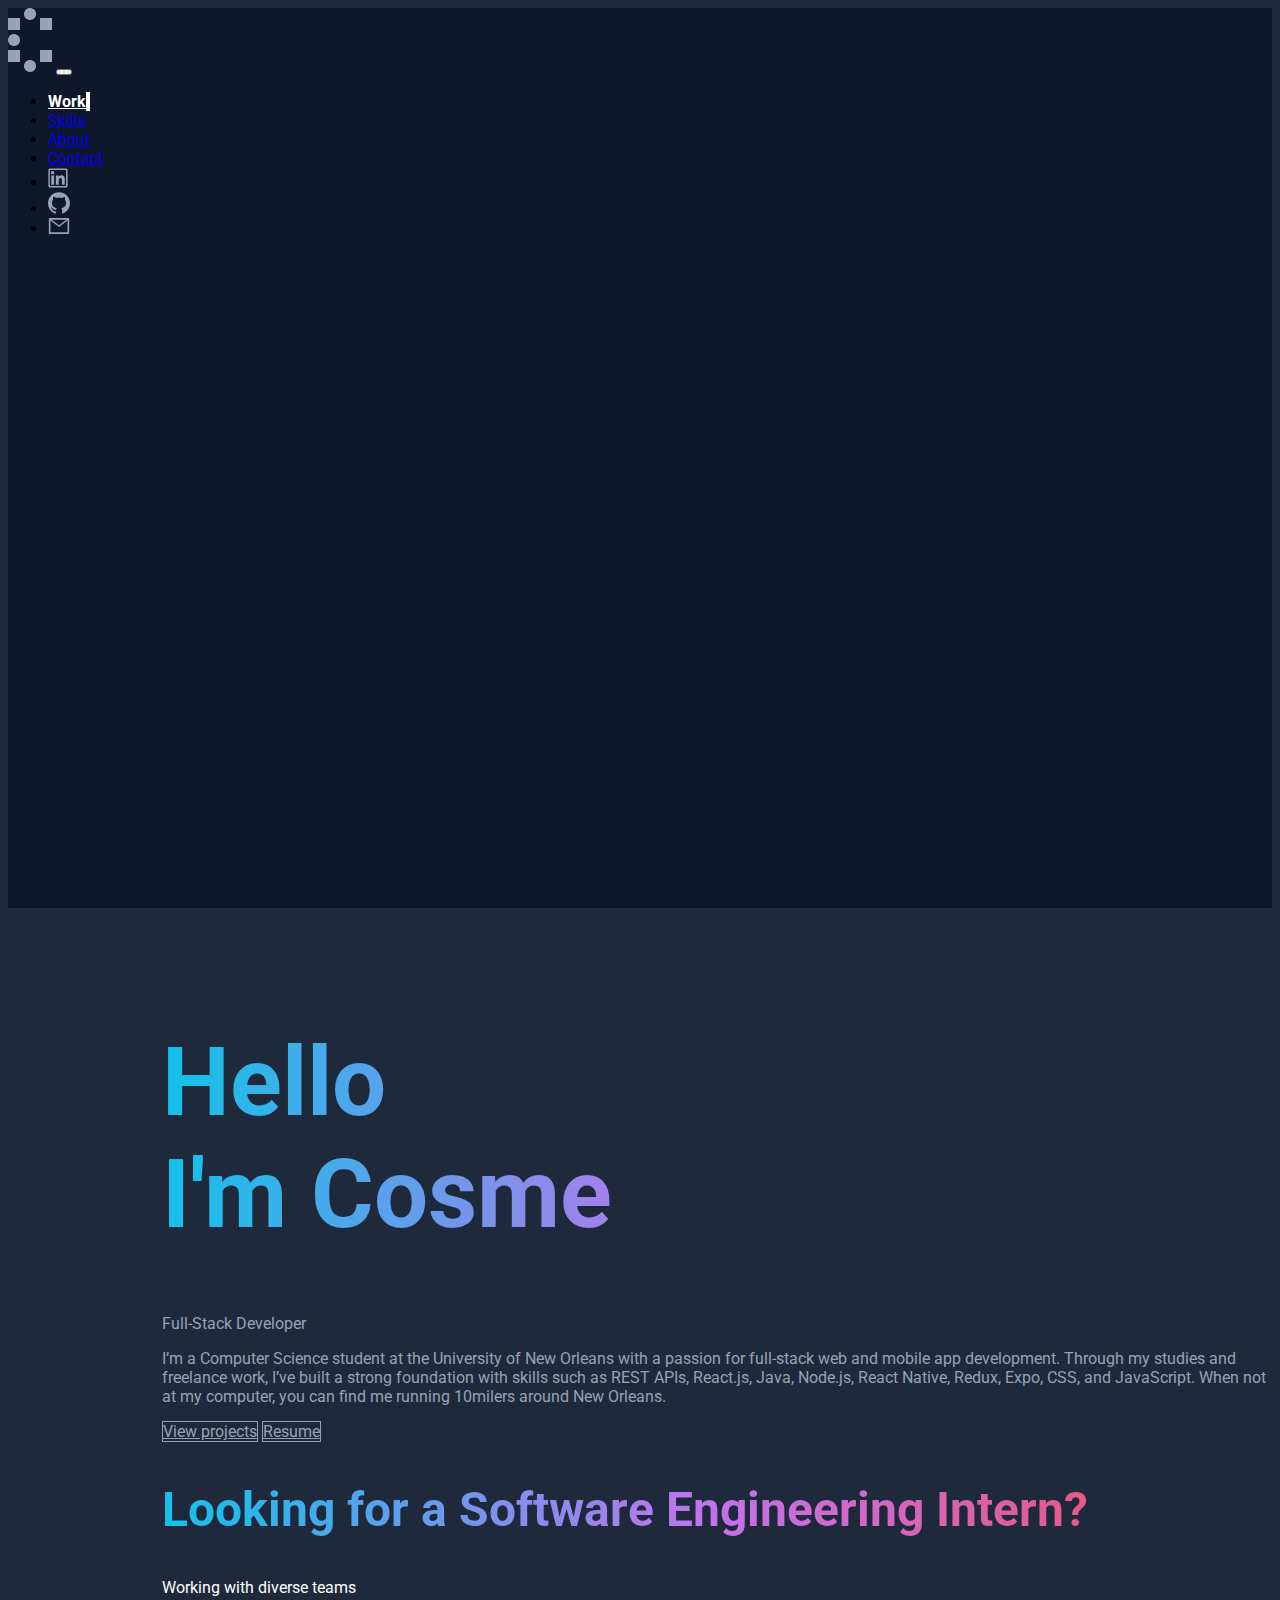
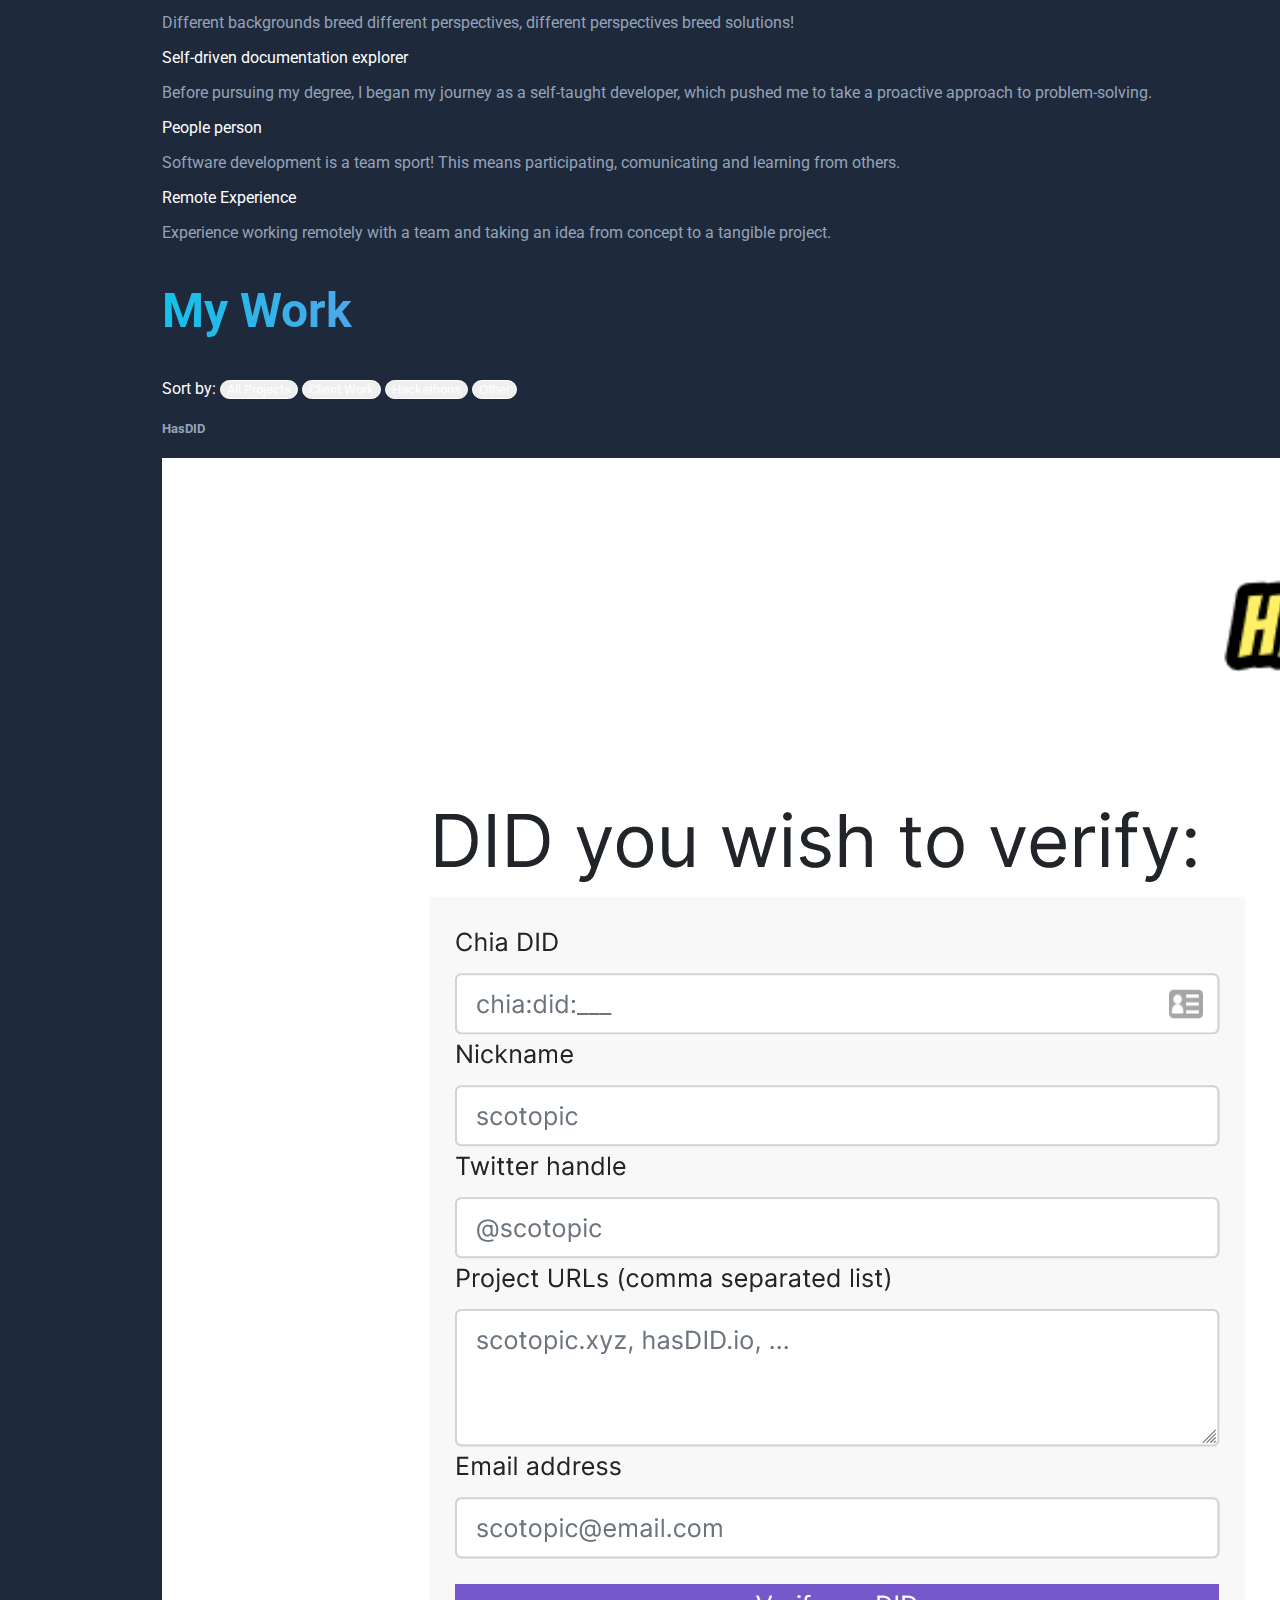
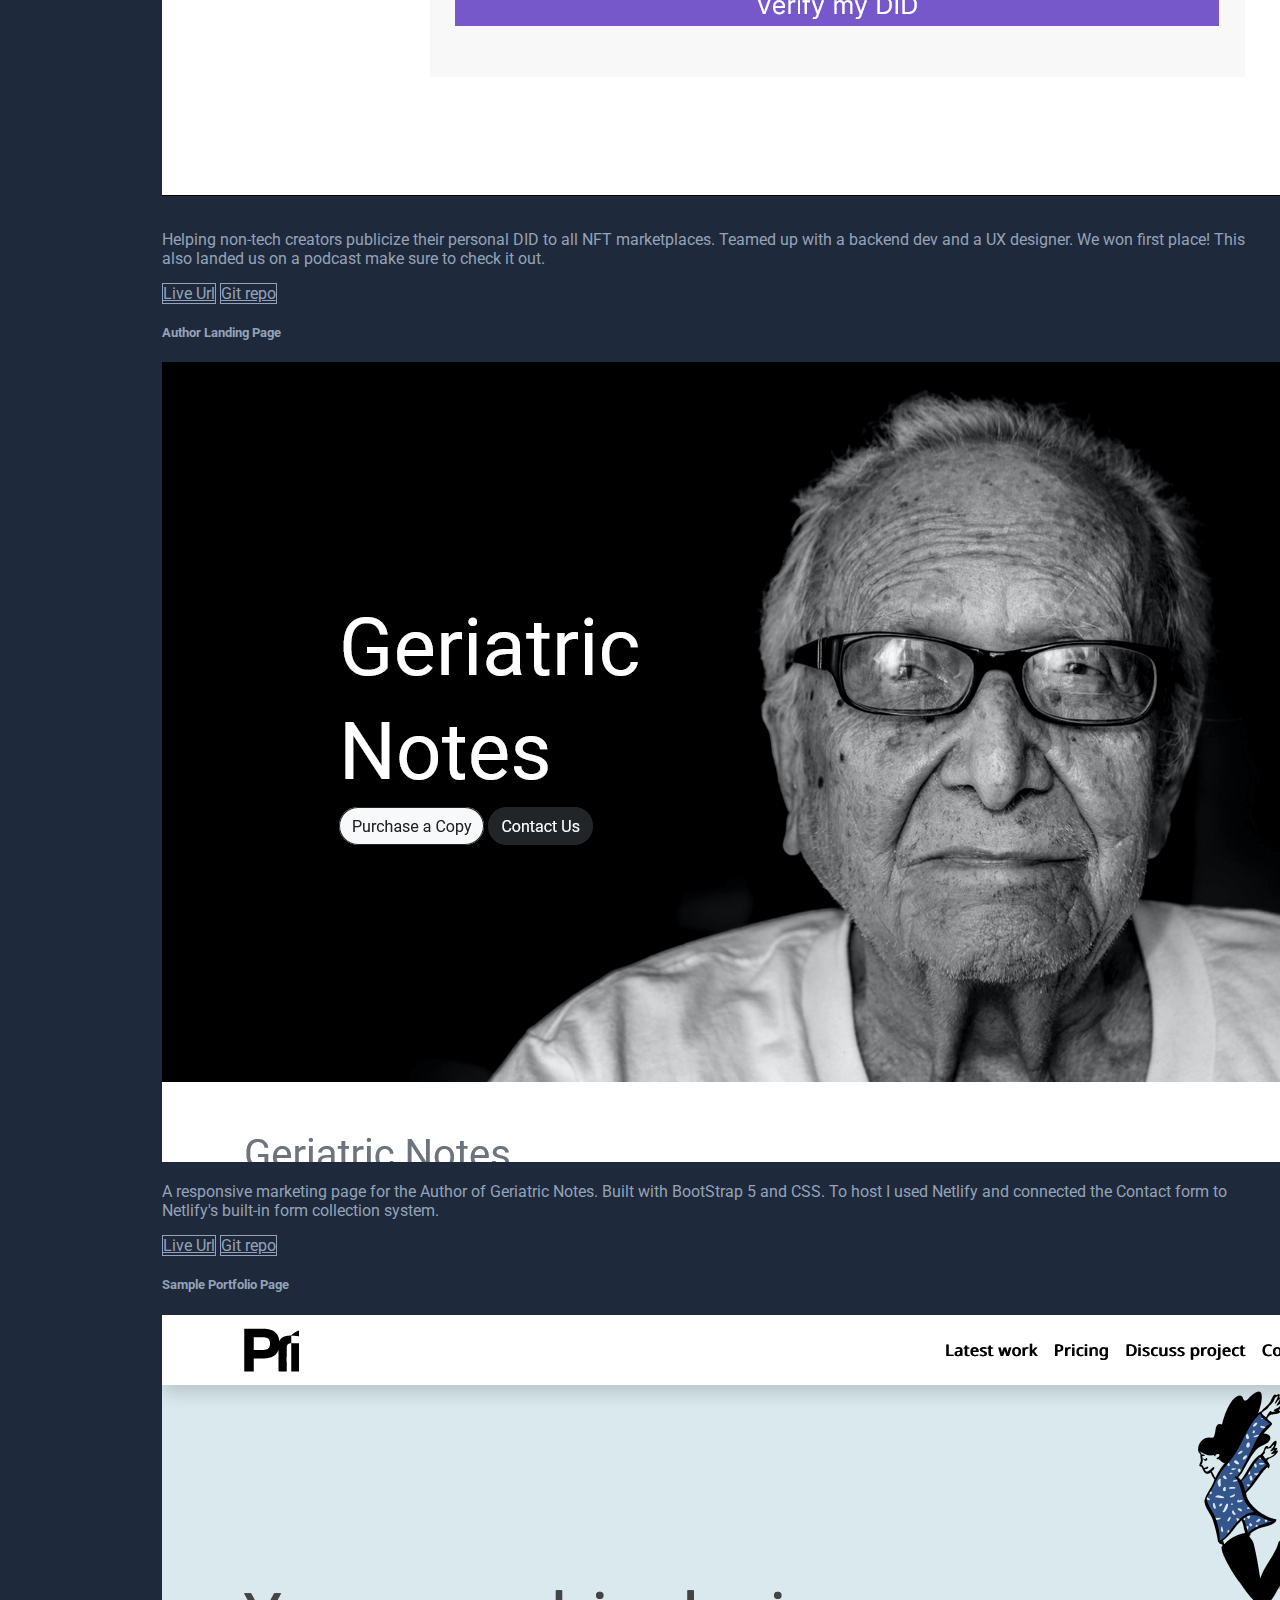
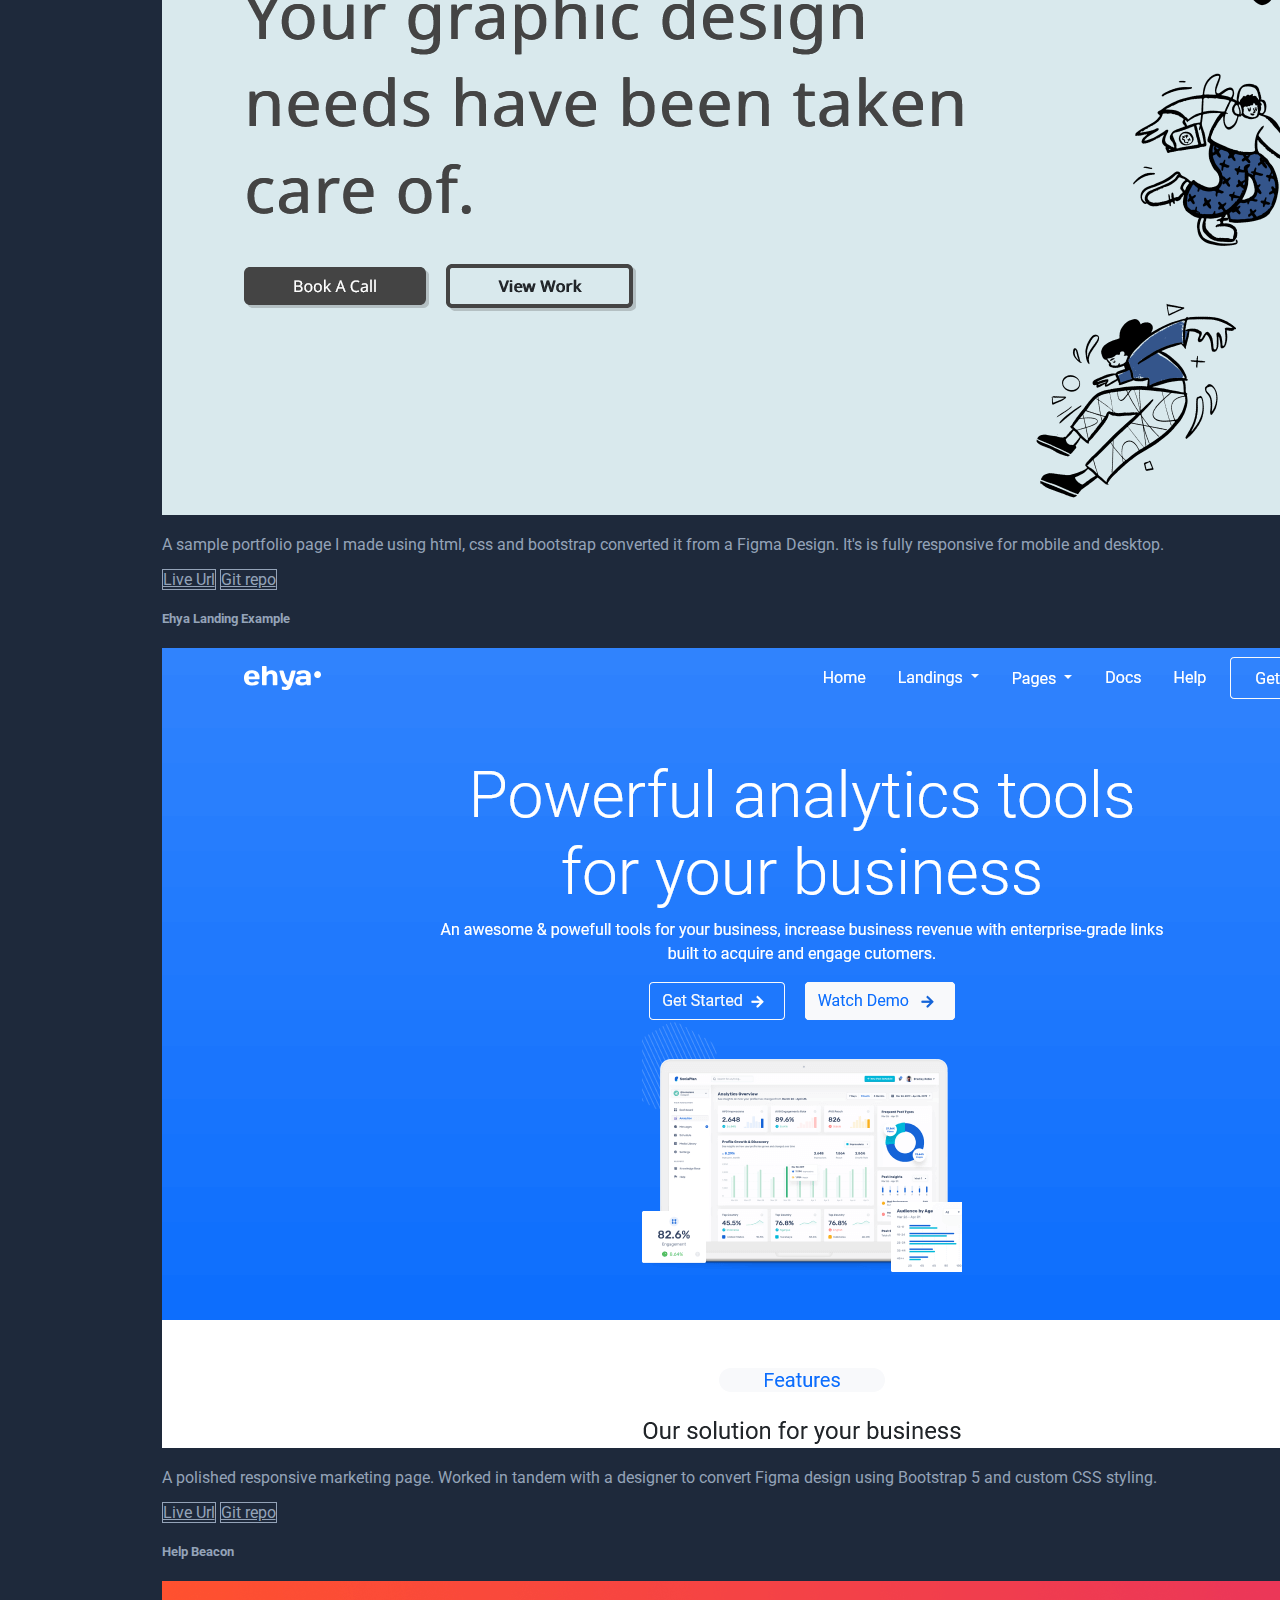
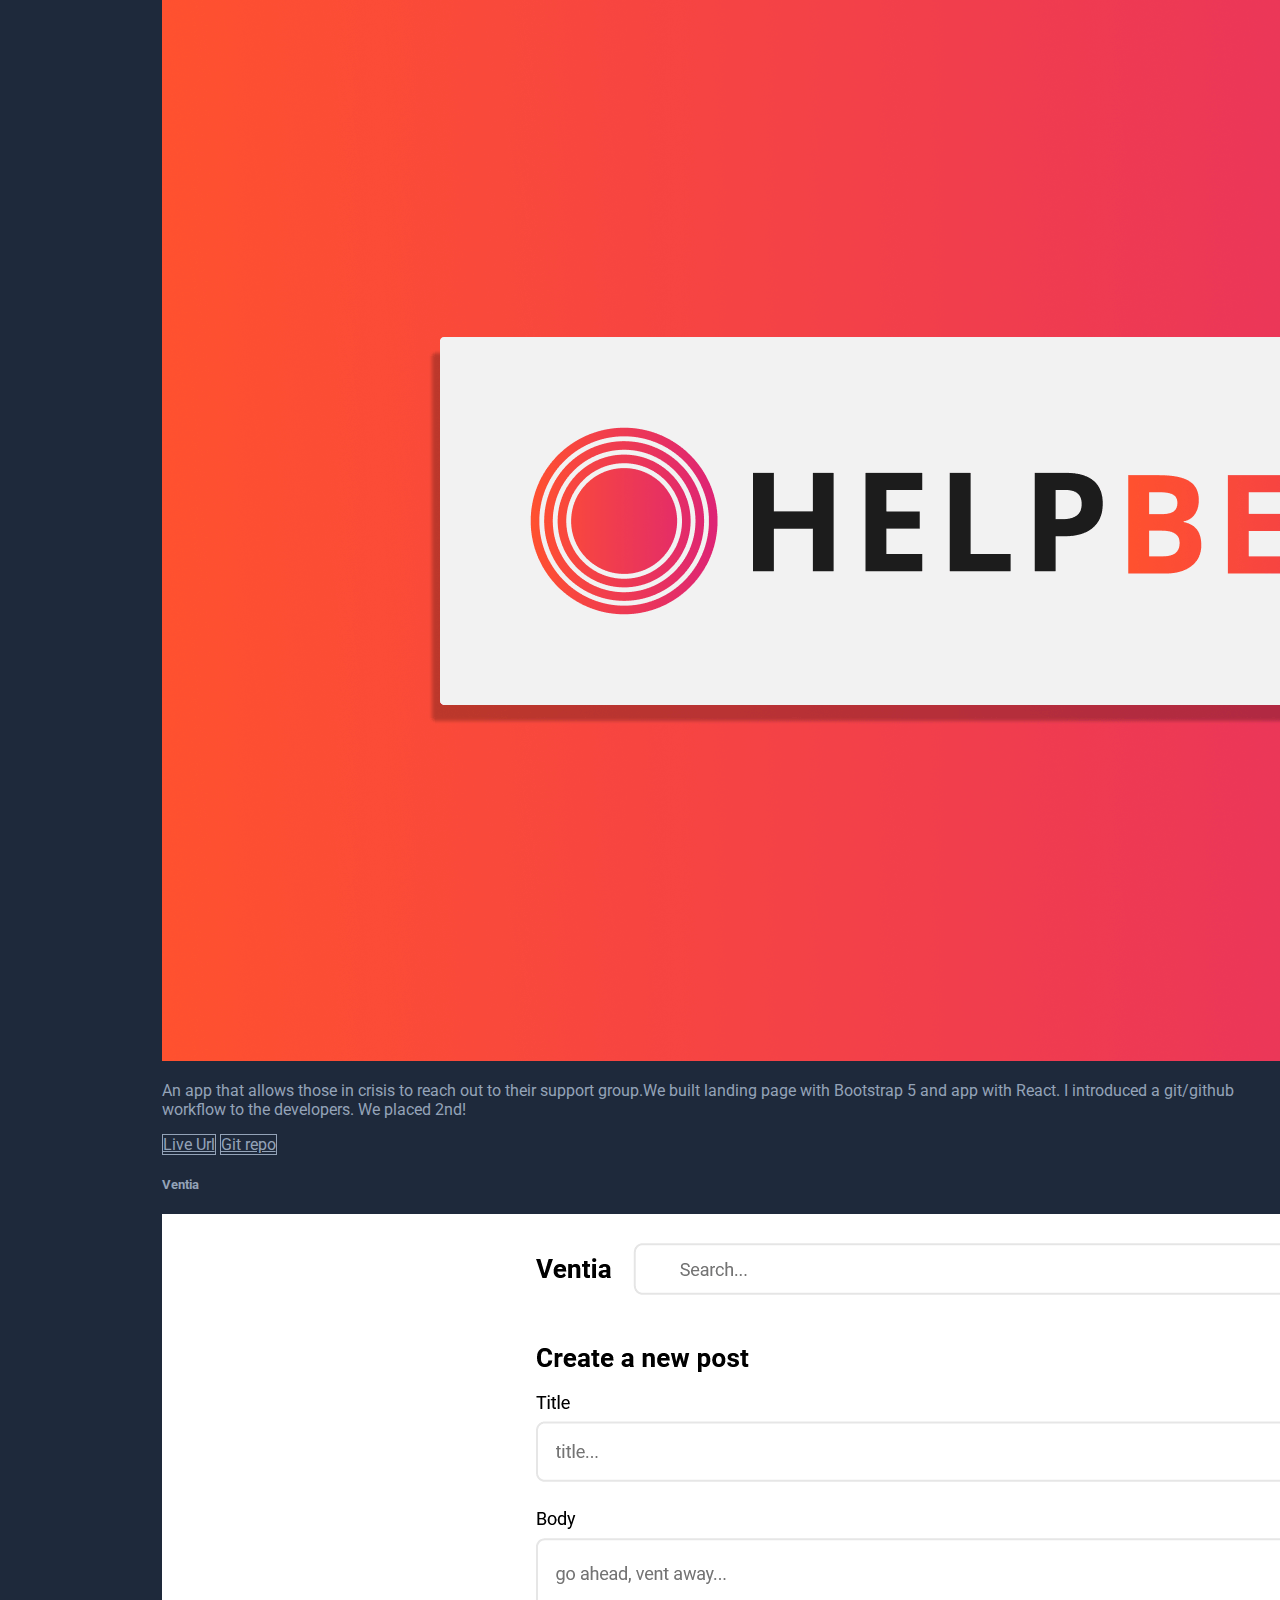
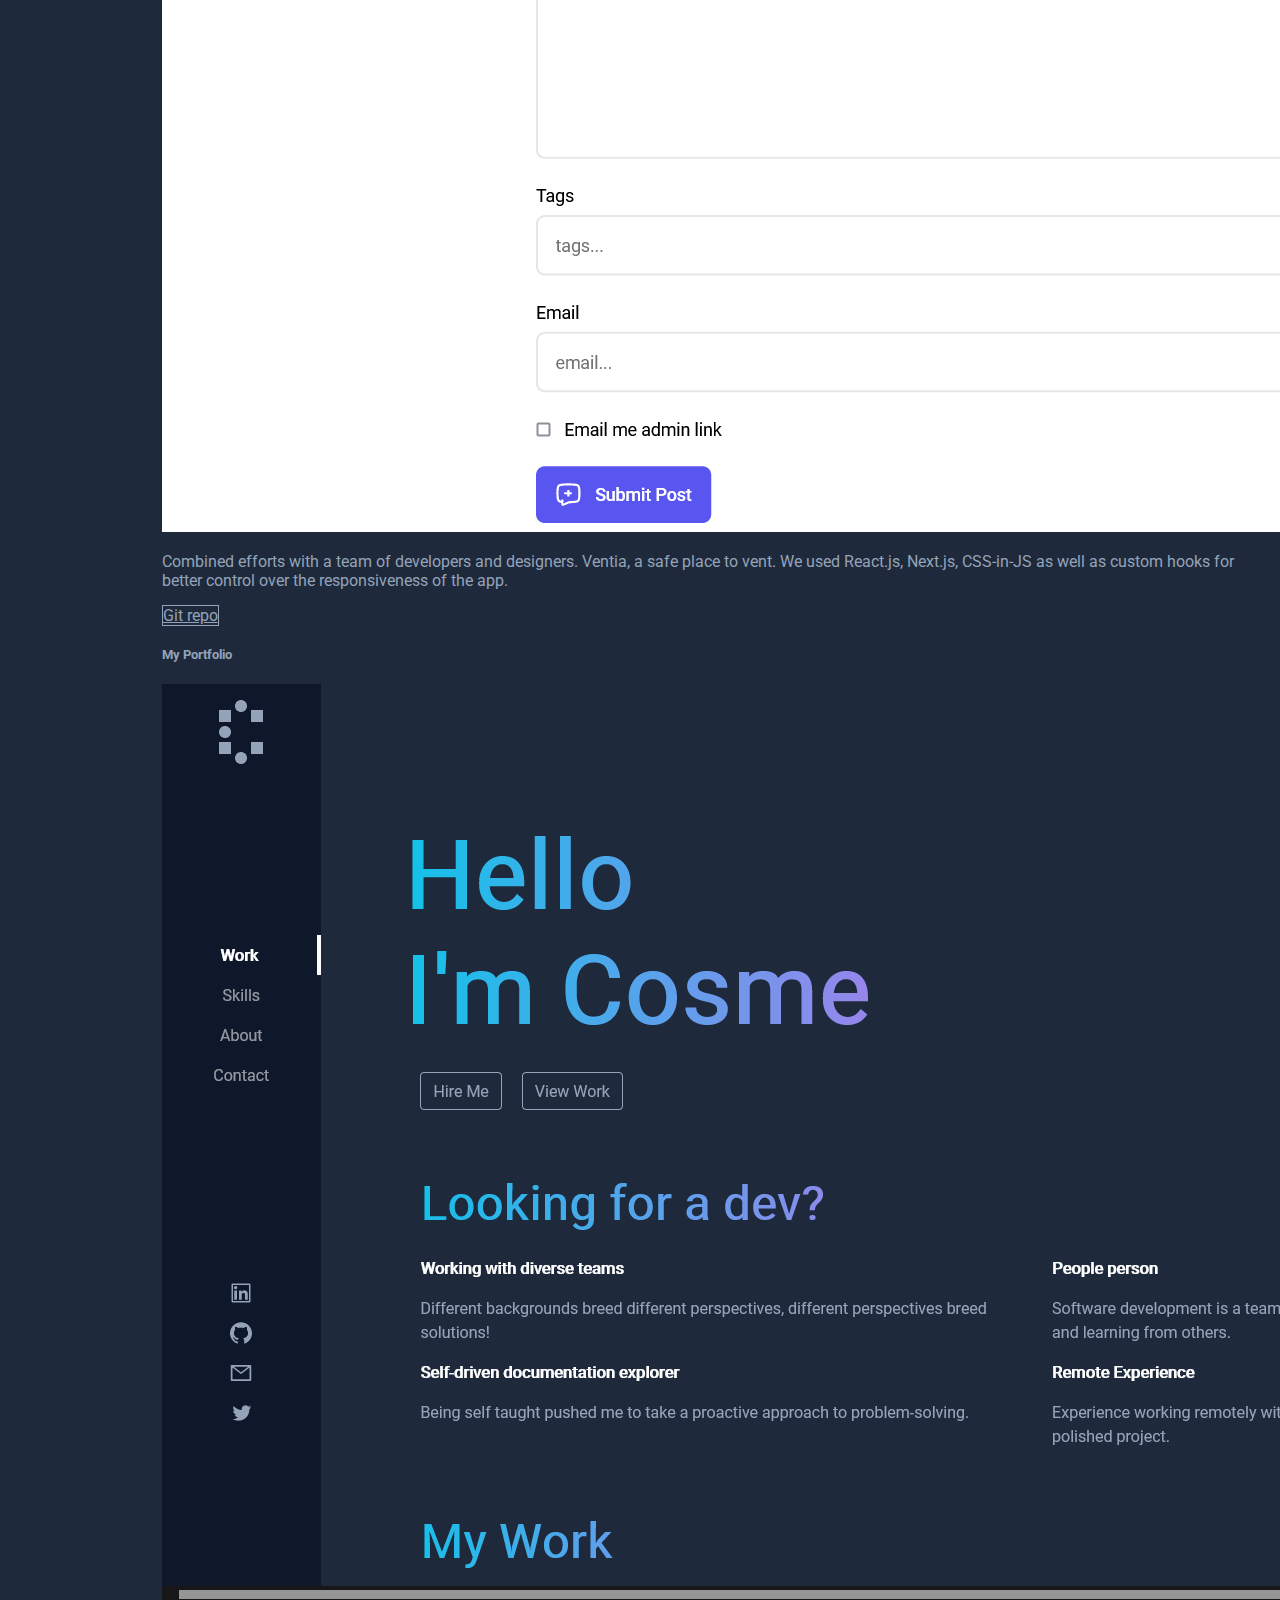
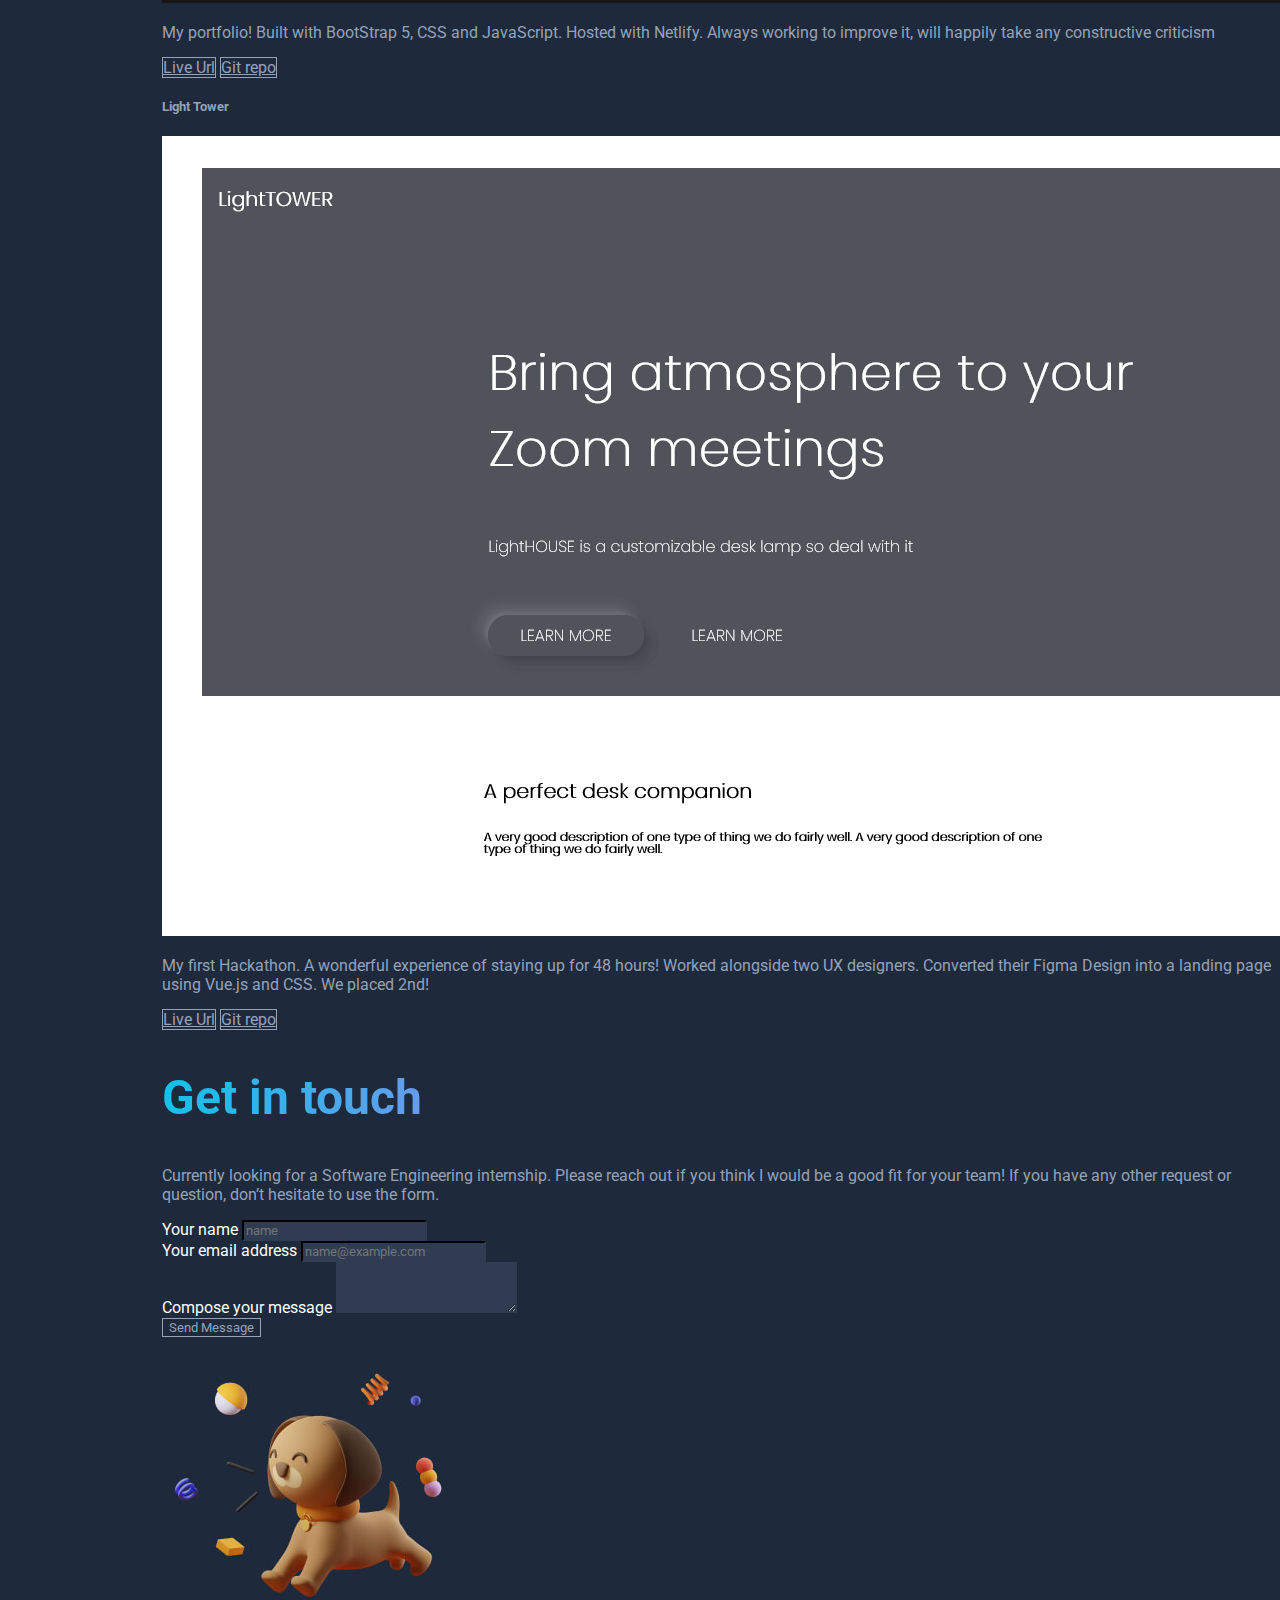
<file: index.html>
<!DOCTYPE html>
<html lang="en">
  <head>   
    <meta charset="UTF-8" />
    <meta http-equiv="X-UA-Compatible" content="IE=edge" />
    <meta name="viewport" content="width=device-width, initial-scale=1.0" />
    <title>Cosme Boisset</title>
    <meta
    name="description"
    content="Hire Professional Software Developer. Building responsive web products, website maintenance & SEO."/>
    <meta name="keyword" content="portfolio, javascript, developer, frontend" />
    <!--Favicon-->
    <link rel="apple-touch-icon" sizes="180x180" href="/apple-touch-icon.png" />
    <link rel="icon" type="image/png" sizes="32x32" href="/favicon-32x32.png" />
    <link rel="icon" type="image/png" sizes="16x16" href="/favicon-16x16.png" />
    <link rel="manifest" href="/site.webmanifest" />
    <link rel="mask-icon" href="/safari-pinned-tab.svg" color="#5bbad5" />
    <meta name="msapplication-TileColor" content="#da532c" />
    <meta name="theme-color" content="#0f172a" />
    <!--End of Favicon-->
    <!--BootStrap CSS-->
    <link
      href="https://cdn.jsdelivr.net/npm/bootstrap@5.0.2/dist/css/bootstrap.min.css"
      rel="stylesheet"
      integrity="sha384-EVSTQN3/azprG1Anm3QDgpJLIm9Nao0Yz1ztcQTwFspd3yD65VohhpuuCOmLASjC"
      crossorigin="anonymous"
    />
    <!--End Of BootStrap CSS-->
    <!--Roboto Font-->
    <link rel="preconnect" href="https://fonts.googleapis.com" />
    <link rel="preconnect" href="https://fonts.gstatic.com" crossorigin />
    <link
      href="https://fonts.googleapis.com/css2?family=Jost&family=Roboto&display=swap"
      rel="stylesheet"
    />
    <!--End of Roboto Font-->
    <!--Custom Styles-->
    <link href="custom.css" rel="stylesheet" />
    <!--End of Custom Styles-->
         <!-- Global site tag (gtag.js) - Google Analytics -->
         <script async src="https://www.googletagmanager.com/gtag/js?id=G-4VP7HV1GK2"></script>
         <script>
           window.dataLayer = window.dataLayer || [];
           function gtag(){dataLayer.push(arguments);}
           gtag('js', new Date());
     
           gtag('config', 'G-4VP7HV1GK2');
         </script>
  </head>
  <body class="bg-mirage">
    <!--Side Bar-->
    <div
      class="container-fluid d-flex flex-column flex-sm-column flex-md-row custom-vh-md custom-vw-md"
    >
      <nav
        class="navbar navbar-expand-md navbar-dark d-flex flex-md-column col-md-1 bg-ebony fixed-top custom-home-vh"
      >
        <a href="/" class="">
          <img
            src="/assets/logo/logo.png"
            alt="logo"
            class="img-fluid mx-3 my-2"
          />
        </a>
        <button
          class="navbar-toggler mx-3"
          type="button"
          data-bs-toggle="collapse"
          data-bs-target="#navbarSupportedContent"
          aria-controls="navbarSupportContent"
          aria-expanded="false"
          aria-label="Toggle Navigation"
        >
          <span class="navbar-toggler-icon"> </span>
        </button>

        <div class="collapse navbar-collapse w-100" id="navbarSupportedContent">
          <ul
            class="navbar-nav w-100 d-flex flex-md-column text-center text-md-center"
          >
            <li class="list-item">
              <a href="/" class="nav-link active" aria-current="page">Work</a>
            </li>
            <li class="list-item">
              <a href="/pages/skills/" class="nav-link">Skills</a>
            </li>
            <li class="list-item">
              <a href="/pages/about/" class="nav-link">About</a>
            </li>
            <li class="list-item pb-5">
              <a href="/pages/contact/" class="nav-link pb-5">Contact</a>
            </li>
            <li class="list-item mt-5">
              <a
                href="https://linkedin.com/in/cosme-boisset"
                class="nav-link pt-5"
                aria-current="page"
                target="_blank"
              >
                <svg
                  width="20"
                  height="20"
                  viewBox="0 0 26 26"
                  fill="none"
                  xmlns="http://www.w3.org/2000/svg"
                >
                  <path
                    class="sidebar-icons"
                    d="M23.4906 0.5H2.50938C1.4 0.5 0.5 1.4 0.5 2.50938V23.4906C0.5 24.6 1.4 25.5 2.50938 25.5H23.4906C24.6 25.5 25.5 24.6 25.5 23.4906V2.50938C25.5 1.4 24.6 0.5 23.4906 0.5V0.5ZM23.4906 23.5C9.49688 23.4969 2.5 23.4938 2.5 23.4906C2.50313 9.49688 2.50625 2.5 2.50938 2.5C16.5031 2.50313 23.5 2.50625 23.5 2.50938C23.4969 16.5031 23.4938 23.5 23.4906 23.5ZM4.20625 9.87187H7.91562V21.8031H4.20625V9.87187ZM6.0625 8.24063C7.24688 8.24063 8.2125 7.27812 8.2125 6.09062C8.2125 5.80828 8.15689 5.52871 8.04884 5.26786C7.94079 5.00701 7.78243 4.76999 7.58278 4.57035C7.38313 4.3707 7.14612 4.21233 6.88527 4.10428C6.62442 3.99624 6.34484 3.94063 6.0625 3.94063C5.78016 3.94063 5.50058 3.99624 5.23973 4.10428C4.97888 4.21233 4.74187 4.3707 4.54222 4.57035C4.34257 4.76999 4.18421 5.00701 4.07616 5.26786C3.96811 5.52871 3.9125 5.80828 3.9125 6.09062C3.90937 7.27812 4.87188 8.24063 6.0625 8.24063ZM13.9469 15.9C13.9469 14.3437 14.2437 12.8375 16.1719 12.8375C18.0719 12.8375 18.1 14.6156 18.1 16V21.8031H21.8062V15.2594C21.8062 12.0469 21.1125 9.575 17.3594 9.575C15.5562 9.575 14.3469 10.5656 13.85 11.5031H13.8V9.87187H10.2406V21.8031H13.9469V15.9Z"
                    fill="#94A3B8"
                  />
                </svg>
              </a>
            </li>
            <li class="list-item">
              <a  href="https://github.com/Boisset-C" 
                  class="nav-link"  
                  target="_blank"
              >
                <svg
                  width="22"
                  height="22"
                  viewBox="0 0 28 28"
                  fill="none"
                  xmlns="http://www.w3.org/2000/svg"
                >
                  <path
                    class="sidebar-icons"
                    d="M13.9875 0.384279C6.25937 0.381154 0 6.6374 0 14.3593C0 20.4655 3.91562 25.6561 9.36875 27.5624C10.1031 27.7468 9.99062 27.2249 9.99062 26.8686V24.4468C5.75 24.9436 5.57812 22.1374 5.29375 21.6686C4.71875 20.6874 3.35937 20.4374 3.76562 19.9686C4.73125 19.4718 5.71562 20.0936 6.85625 21.778C7.68125 22.9999 9.29062 22.7936 10.1062 22.5905C10.2844 21.8561 10.6656 21.1999 11.1906 20.6905C6.79687 19.903 4.96562 17.2218 4.96562 14.0343C4.96562 12.4874 5.475 11.0655 6.475 9.91865C5.8375 8.02803 6.53437 6.40928 6.62812 6.16865C8.44375 6.00615 10.3312 7.46865 10.4781 7.58428C11.5094 7.30615 12.6875 7.15928 14.0062 7.15928C15.3312 7.15928 16.5125 7.3124 17.5531 7.59365C17.9062 7.3249 19.6562 6.06865 21.3437 6.22178C21.4344 6.4624 22.1156 8.04365 21.5156 9.90928C22.5281 11.0593 23.0437 12.4936 23.0437 14.0436C23.0437 17.2374 21.2 19.9218 16.7937 20.6968C17.1712 21.0679 17.4708 21.5106 17.6752 21.9988C17.8797 22.4871 17.9848 23.0112 17.9844 23.5405V27.0561C18.0094 27.3374 17.9844 27.6155 18.4531 27.6155C23.9875 25.7499 27.9719 20.5218 27.9719 14.3624C27.9719 6.6374 21.7094 0.384279 13.9875 0.384279Z"
                    fill="#94A3B8"
                  />
                </svg>
              </a>
            </li>
            <li class="list-item">
              <a href="/pages/contact" class="nav-link">
                <svg
                  width="22"
                  height="16"
                  viewBox="0 0 28 22"
                  fill="none"
                  xmlns="http://www.w3.org/2000/svg"
                >
                  <path
                    class="sidebar-icons"
                    d="M27 0H1C0.446875 0 0 0.446875 0 1V21C0 21.5531 0.446875 22 1 22H27C27.5531 22 28 21.5531 28 21V1C28 0.446875 27.5531 0 27 0ZM25.75 3.4625V19.75H2.25V3.4625L1.3875 2.79063L2.61562 1.2125L3.95312 2.25313H24.05L25.3875 1.2125L26.6156 2.79063L25.75 3.4625V3.4625ZM24.05 2.25L14 10.0625L3.95 2.25L2.6125 1.20937L1.38438 2.7875L2.24687 3.45938L12.9219 11.7594C13.2289 11.9979 13.6066 12.1273 13.9953 12.1273C14.3841 12.1273 14.7618 11.9979 15.0688 11.7594L25.75 3.4625L26.6125 2.79063L25.3844 1.2125L24.05 2.25Z"
                    fill="#94A3B8"
                  />
                </svg>
              </a>
            </li>
            
          </ul>
        </div>
      </nav>
      <!--End of Side Bar-->
      <div class="row custom-home-margin">
        <div class="col-md-9 vh-75">
          <h1 class="custom-header">
            Hello <br />
            I'm Cosme
          </h1>
          <p class="color-gullgray h5">Full-Stack Developer</p>
          <p class="color-gullgray pt-3 pb-4 ">I’m a Computer Science student at the University of New Orleans with a passion for full-stack web and mobile app development. Through my studies and freelance work, I’ve built a strong foundation with skills such as REST APIs, React.js, Java, Node.js, React Native, Redux, Expo, CSS, and JavaScript. When not at my computer, you can find me running 10milers around New Orleans.</p>
          <a href="#mywork" class="btn about-btn-custom mb-5">View projects</a>
          <a href="/pages/skills/index.html" class="btn about-btn-custom mx-3 mb-5"
            >Resume</a
          >

          <h2 class="custom-subheader pt-5 pb-3">Looking for a Software Engineering Intern?</h2>
          <div class="row">
            <div class="col">
              <p class="color-white fw-bold ">Working with diverse teams</p>
              <p class="color-gullgray ">
                Different backgrounds breed different perspectives, different perspectives breed solutions! 
              </p>

              <p class="color-white fw-bold">
                Self-driven documentation explorer
              </p>
              <p class="color-gullgray">
                Before pursuing my degree, I began my journey as a self-taught developer, which pushed me to take a proactive approach to problem-solving.</p>
            </div>
            <div class="col mb-5">
              <p class="color-white fw-bold px-3">People person</p>
              <p class="color-gullgray px-3">
                Software development is a team sport! This means participating, comunicating and learning from others.
              </p>

              <p class="color-white fw-bold px-3">Remote Experience</p>
              <p class="color-gullgray px-3">
               Experience working remotely with a team and taking an idea from concept to a tangible project. 
              </p>
            </div>
          </div>
        </div>
        <!--Portfolio Work Display-->
        <div class="row">
          <div class="col-md-7 pt-5 pb-3 btnContainer">
            <h2 class="custom-subheader pt-5 pb-3" id="mywork">My Work</h2>
            <span class="color-white">Sort by:</span>
            <button class="btn btn-keyword" onclick="fetchAllProjects()" >All Projects</button>
            <button class="btn btn-keyword active" onclick="fetchClientProjects()">Client Work</button>
            <button class="btn btn-keyword" onclick="fetchHackathonProjects()">Hackathons</button>
            <button class="btn btn-keyword" onclick="fetchOtherProjects()">Other</button>
          </div>
        </div>
    <div class="row pt-3 pb-5" id="portfolio">
    </div>
    <!--End of portfolio Work Display-->
    <!--Contact Section-->
    <div class="row">
      <div class="col-md-7 py-5">
        <h2 id="hireme" class="custom-subheader px-3 py-3">Get in touch</h2>
        <p class="color-gullgray mx-3 mb-5">Currently looking for a Software Engineering internship. Please reach out if you think I would be a good fit for your team! If you have any other request or question, don’t hesitate to use the form.</p>
          <!--Form-->
          <form name="contact-landing" netlify-honeypot="bot-field" data-netlify="true" >
            <div class="mb-3 mx-3">
              <label for="FormControlInput1" class="form-label color-white">Your name</label>
              <input type="text" class="form-control bg-charcoal input-bg input-custom-color" id="FormControlInput1" placeholder="name" name="name">
            </div>
            <div class="mb-3 mx-3">
              <label for="FormControlInput1" class="form-label color-white">Your email address</label>
              <input type="email" class="form-control bg-charcoal input-bg color-gullgray" id="FormControlInput1" placeholder="name@example.com" name="email">
            </div>
            <div class="mb-3 mx-3">
              <label for="FormControlTextarea1" class="form-label color-white">Compose your message</label>
              <textarea class="form-control bg-charcoal input-bg" id="FormControlTextarea1" style="color:#94a3b8" rows="3" name="message"></textarea>
            </div>
            <button type="submit" class="btn about-btn-custom mx-3 mb-3">Send Message</button>
          </form>
          <!--End of Form-->
      </div>
      <div class="col-md-4 align-self-center">
        <img class="dog" src="/assets/landing-images/dog.jpg" />
      </div>
  </div>
    <!--End of Contact Section-->

    <!--BootStrap JS-->
    <script
      src="https://cdn.jsdelivr.net/npm/bootstrap@5.0.2/dist/js/bootstrap.bundle.min.js"
      integrity="sha384-MrcW6ZMFYlzcLA8Nl+NtUVF0sA7MsXsP1UyJoMp4YLEuNSfAP+JcXn/tWtIaxVXM"
      crossorigin="anonymous"
    ></script>
    <script src="./js/main.js "></script>
    <!--End of BootStrap JS-->
  </body>
</html>
</file>
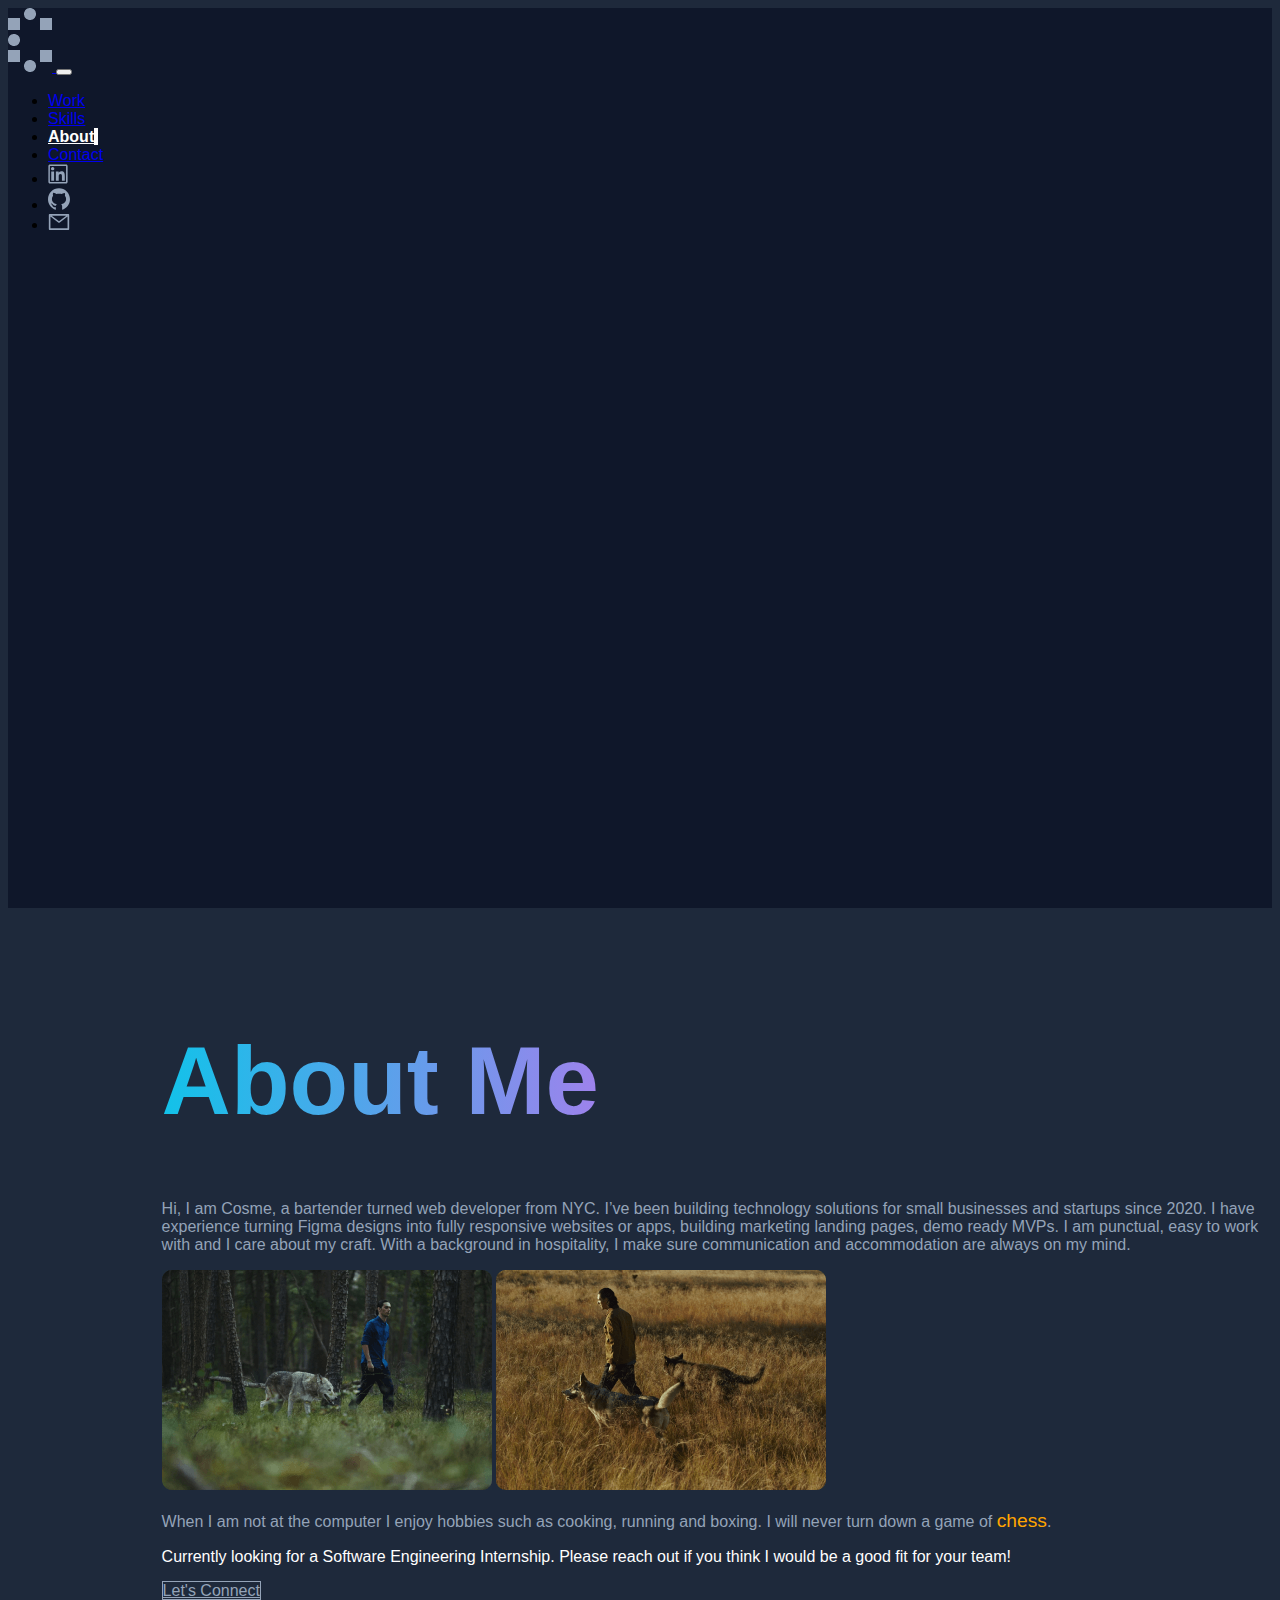
<file: pages/about/index.html>
<!DOCTYPE html>
<html lang="en">
	<head>
		<meta charset="UTF-8" />
		<meta http-equiv="X-UA-Compatible" content="IE=edge" />
		<meta name="viewport" content="width=device-width, initial-scale=1.0" />
		<title>Cosme Boisset</title>
		<!--BootStrap CSS-->
		<link
			href="https://cdn.jsdelivr.net/npm/bootstrap@5.0.2/dist/css/bootstrap.min.css"
			rel="stylesheet"
			integrity="sha384-EVSTQN3/azprG1Anm3QDgpJLIm9Nao0Yz1ztcQTwFspd3yD65VohhpuuCOmLASjC"
			crossorigin="anonymous"
		/>
		<!--End Of BootStrap CSS-->
		<!--Custom Styles-->
		<link href="../../custom.css" rel="stylesheet" />
		<!--End of Custom Styles-->
		<!-- Global site tag (gtag.js) - Google Analytics -->
		<script
			async
			src="https://www.googletagmanager.com/gtag/js?id=G-4VP7HV1GK2"
		></script>
		<script>
			window.dataLayer = window.dataLayer || [];
			function gtag() {
				dataLayer.push(arguments);
			}
			gtag("js", new Date());

			gtag("config", "G-4VP7HV1GK2");
		</script>
	</head>
	<body class="bg-mirage">
		<!--Side Bar-->
		<div
			class="container-fluid d-flex flex-column flex-sm-column flex-md-row custom-vh-md custom-vw-md"
		>
			<nav
				class="navbar navbar-expand-md navbar-dark d-flex flex-md-column col-md-1 bg-ebony fixed-top custom-home-vh"
			>
				<a href="/" class="">
					<img
						src="/assets/logo/logo.png"
						alt="logo"
						class="img-fluid mx-3 my-2"
					/>
				</a>
				<button
					class="navbar-toggler mx-3"
					type="button"
					data-bs-toggle="collapse"
					data-bs-target="#navbarSupportedContent"
					aria-controls="navbarSupportContent"
					aria-expanded="false"
					aria-label="Toggle Navigation"
				>
					<span class="navbar-toggler-icon"> </span>
				</button>

				<div
					class="collapse navbar-collapse w-100"
					id="navbarSupportedContent"
				>
					<ul
						class="navbar-nav w-100 d-flex flex-md-column text-center text-md-center"
					>
						<li class="list-item">
							<a href="/" class="nav-link" aria-current="page"
								>Work</a
							>
						</li>
						<li class="list-item">
							<a href="/pages/skills/" class="nav-link">Skills</a>
						</li>
						<li class="list-item">
							<a href="/pages/about/" class="nav-link active"
								>About</a
							>
						</li>
						<li class="list-item pb-5">
							<a href="/pages/contact/" class="nav-link pb-5"
								>Contact</a
							>
						</li>
						<li class="list-item pt-5">
							<a
								href="https://linkedin.com/in/cosme-boisset"
								class="nav-link pt-5"
								aria-current="page"
								target="_blank"
							>
								<svg
									width="20"
									height="20"
									viewBox="0 0 26 26"
									fill="none"
									xmlns="http://www.w3.org/2000/svg"
								>
									<path
										class="sidebar-icons"
										d="M23.4906 0.5H2.50938C1.4 0.5 0.5 1.4 0.5 2.50938V23.4906C0.5 24.6 1.4 25.5 2.50938 25.5H23.4906C24.6 25.5 25.5 24.6 25.5 23.4906V2.50938C25.5 1.4 24.6 0.5 23.4906 0.5V0.5ZM23.4906 23.5C9.49688 23.4969 2.5 23.4938 2.5 23.4906C2.50313 9.49688 2.50625 2.5 2.50938 2.5C16.5031 2.50313 23.5 2.50625 23.5 2.50938C23.4969 16.5031 23.4938 23.5 23.4906 23.5ZM4.20625 9.87187H7.91562V21.8031H4.20625V9.87187ZM6.0625 8.24063C7.24688 8.24063 8.2125 7.27812 8.2125 6.09062C8.2125 5.80828 8.15689 5.52871 8.04884 5.26786C7.94079 5.00701 7.78243 4.76999 7.58278 4.57035C7.38313 4.3707 7.14612 4.21233 6.88527 4.10428C6.62442 3.99624 6.34484 3.94063 6.0625 3.94063C5.78016 3.94063 5.50058 3.99624 5.23973 4.10428C4.97888 4.21233 4.74187 4.3707 4.54222 4.57035C4.34257 4.76999 4.18421 5.00701 4.07616 5.26786C3.96811 5.52871 3.9125 5.80828 3.9125 6.09062C3.90937 7.27812 4.87188 8.24063 6.0625 8.24063ZM13.9469 15.9C13.9469 14.3437 14.2437 12.8375 16.1719 12.8375C18.0719 12.8375 18.1 14.6156 18.1 16V21.8031H21.8062V15.2594C21.8062 12.0469 21.1125 9.575 17.3594 9.575C15.5562 9.575 14.3469 10.5656 13.85 11.5031H13.8V9.87187H10.2406V21.8031H13.9469V15.9Z"
										fill="#94A3B8"
									/>
								</svg>
							</a>
						</li>
						<li class="list-item">
							<a
								href="https://github.com/Boisset-C"
								class="nav-link"
								target="_blank"
							>
								<svg
									width="22"
									height="22"
									viewBox="0 0 28 28"
									fill="none"
									xmlns="http://www.w3.org/2000/svg"
								>
									<path
										class="sidebar-icons"
										d="M13.9875 0.384279C6.25937 0.381154 0 6.6374 0 14.3593C0 20.4655 3.91562 25.6561 9.36875 27.5624C10.1031 27.7468 9.99062 27.2249 9.99062 26.8686V24.4468C5.75 24.9436 5.57812 22.1374 5.29375 21.6686C4.71875 20.6874 3.35937 20.4374 3.76562 19.9686C4.73125 19.4718 5.71562 20.0936 6.85625 21.778C7.68125 22.9999 9.29062 22.7936 10.1062 22.5905C10.2844 21.8561 10.6656 21.1999 11.1906 20.6905C6.79687 19.903 4.96562 17.2218 4.96562 14.0343C4.96562 12.4874 5.475 11.0655 6.475 9.91865C5.8375 8.02803 6.53437 6.40928 6.62812 6.16865C8.44375 6.00615 10.3312 7.46865 10.4781 7.58428C11.5094 7.30615 12.6875 7.15928 14.0062 7.15928C15.3312 7.15928 16.5125 7.3124 17.5531 7.59365C17.9062 7.3249 19.6562 6.06865 21.3437 6.22178C21.4344 6.4624 22.1156 8.04365 21.5156 9.90928C22.5281 11.0593 23.0437 12.4936 23.0437 14.0436C23.0437 17.2374 21.2 19.9218 16.7937 20.6968C17.1712 21.0679 17.4708 21.5106 17.6752 21.9988C17.8797 22.4871 17.9848 23.0112 17.9844 23.5405V27.0561C18.0094 27.3374 17.9844 27.6155 18.4531 27.6155C23.9875 25.7499 27.9719 20.5218 27.9719 14.3624C27.9719 6.6374 21.7094 0.384279 13.9875 0.384279Z"
										fill="#94A3B8"
									/>
								</svg>
							</a>
						</li>
						<li class="list-item">
							<a href="/pages/contact/" class="nav-link">
								<svg
									width="22"
									height="16"
									viewBox="0 0 28 22"
									fill="none"
									xmlns="http://www.w3.org/2000/svg"
								>
									<path
										class="sidebar-icons"
										d="M27 0H1C0.446875 0 0 0.446875 0 1V21C0 21.5531 0.446875 22 1 22H27C27.5531 22 28 21.5531 28 21V1C28 0.446875 27.5531 0 27 0ZM25.75 3.4625V19.75H2.25V3.4625L1.3875 2.79063L2.61562 1.2125L3.95312 2.25313H24.05L25.3875 1.2125L26.6156 2.79063L25.75 3.4625V3.4625ZM24.05 2.25L14 10.0625L3.95 2.25L2.6125 1.20937L1.38438 2.7875L2.24687 3.45938L12.9219 11.7594C13.2289 11.9979 13.6066 12.1273 13.9953 12.1273C14.3841 12.1273 14.7618 11.9979 15.0688 11.7594L25.75 3.4625L26.6125 2.79063L25.3844 1.2125L24.05 2.25Z"
										fill="#94A3B8"
									/>
								</svg>
							</a>
						</li>
					</ul>
				</div>
			</nav>
			<!--End of Side Bar-->
			<!--Content-->
			<div class="row custom-left-margin custom-home-margin">
				<div class="col-md-7 align-self-center">
					<h1 class="custom-header px-3 py-3">About Me</h1>
					<p class="color-gullgray px-3">
						Hi, I am Cosme, a bartender turned web developer from
						NYC. I’ve been building technology solutions for small
						businesses and startups since 2020. I have experience
						turning Figma designs into fully responsive websites or
						apps, building marketing landing pages, demo ready MVPs.
						I am punctual, easy to work with and I care about my
						craft. With a background in hospitality, I make sure
						communication and accommodation are always on my mind.
					</p>
					<img
						src="/assets/about-images/about_wolf.png"
						class="img-fluid m-3"
						alt="A picture of cosme walking a wolf."
					/>
					<img
						src="/assets/about-images/about_wolves.png"
						class="img-fluid m-3"
						alt="A picture of cosme walking two wolves."
					/>
					<p class="color-gullgray px-3">
						When I am not at the computer I enjoy hobbies such as
						cooking, running and boxing. I will never turn down a
						game of
						<a
							id="chess"
							href="https://lichess.org/@/CosmeBoisset"
							target="_blank"
							>chess</a
						>.
					</p>
					<p class="color-white fw-bold px-3">
						Currently looking for a Software Engineering Internship.
						Please reach out if you think I would be a good fit for
						your team!
					</p>
					<a href="../contact/" class="btn about-btn-custom mx-3 mb-3"
						>Let's Connect</a
					>
				</div>
				<!--End of Content-->
			</div>
		</div>

		<!--BootStrap JS-->
		<script
			src="https://cdn.jsdelivr.net/npm/bootstrap@5.0.2/dist/js/bootstrap.bundle.min.js"
			integrity="sha384-MrcW6ZMFYlzcLA8Nl+NtUVF0sA7MsXsP1UyJoMp4YLEuNSfAP+JcXn/tWtIaxVXM"
			crossorigin="anonymous"
		></script>
		<!--End of BootStrap JS-->
	</body>
</html>
</file>
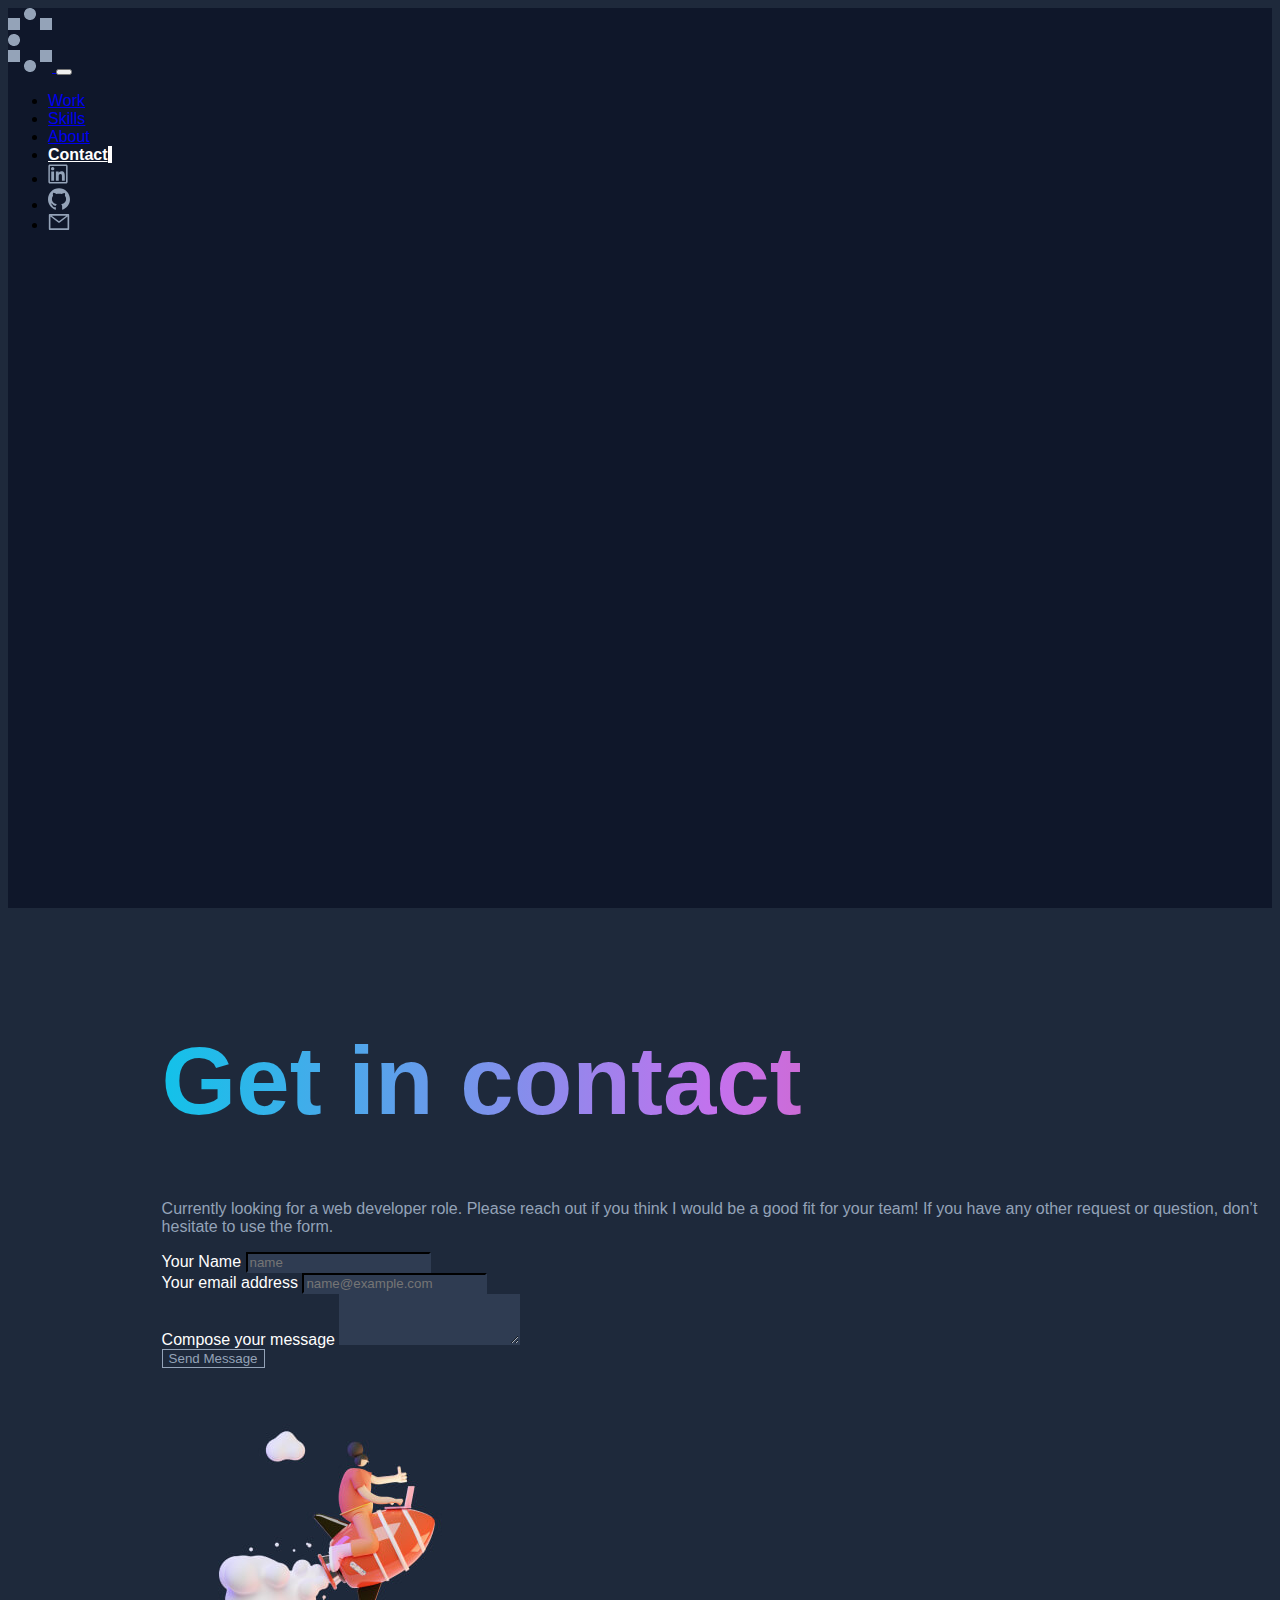
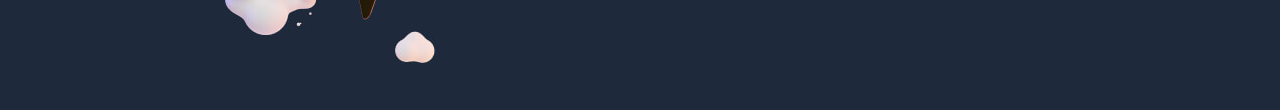
<file: pages/contact/index.html>
<!DOCTYPE html>
<html lang="en">
  <head>
    <meta charset="UTF-8" />
    <meta http-equiv="X-UA-Compatible" content="IE=edge" />
    <meta name="viewport" content="width=device-width, initial-scale=1.0" />
    <title>Cosme Boisset</title>
    <!--BootStrap CSS-->
    <link
      href="https://cdn.jsdelivr.net/npm/bootstrap@5.0.2/dist/css/bootstrap.min.css"
      rel="stylesheet"
      integrity="sha384-EVSTQN3/azprG1Anm3QDgpJLIm9Nao0Yz1ztcQTwFspd3yD65VohhpuuCOmLASjC"
      crossorigin="anonymous"
    />
    <!--End Of BootStrap CSS-->
    <!--Custom Styles-->
    <link href="../../custom.css" rel="stylesheet" />
    <!--End of Custom Styles-->
        <!-- Global site tag (gtag.js) - Google Analytics -->
        <script async src="https://www.googletagmanager.com/gtag/js?id=G-4VP7HV1GK2"></script>
        <script>
          window.dataLayer = window.dataLayer || [];
          function gtag(){dataLayer.push(arguments);}
          gtag('js', new Date());
    
          gtag('config', 'G-4VP7HV1GK2');
        </script>
  </head>
  <body class="bg-mirage">
      <!--Side Bar-->
      <div
      class="container-fluid d-flex flex-column flex-sm-column flex-md-row custom-vh-md custom-vw-md"
    >
      <nav
        class="navbar navbar-expand-md navbar-dark d-flex flex-md-column col-md-1 bg-ebony fixed-top custom-home-vh"
      >
        <a href="/" class="">
          <img
            src="/assets/logo/logo.png"
            alt="logo"
            class="img-fluid mx-3 my-2"
          />
        </a>
        <button
          class="navbar-toggler mx-3"
          type="button"
          data-bs-toggle="collapse"
          data-bs-target="#navbarSupportedContent"
          aria-controls="navbarSupportContent"
          aria-expanded="false"
          aria-label="Toggle Navigation"
        >
          <span class="navbar-toggler-icon"> </span>
        </button>

        <div class="collapse navbar-collapse w-100" id="navbarSupportedContent">
          <ul
            class="navbar-nav w-100 d-flex flex-md-column text-center text-md-center"
          >
            <li class="list-item">
              <a href="/" class="nav-link" aria-current="page">Work</a>
            </li>
            <li class="list-item">
              <a href="/pages/skills/" class="nav-link">Skills</a>
            </li>
            <li class="list-item">
              <a href="/pages/about/" class="nav-link">About</a>
            </li>
            <li class="list-item pb-5">
              <a href="/pages/contact/" class="nav-link mb-5 active">Contact</a>
            </li>
            <li class="list-item pt-5">
              <a
                href="https://linkedin.com/in/cosme-boisset"
                class="nav-link pt-5"
                aria-current="page"
                target="_blank"
              >
                <svg
                  width="20"
                  height="20"
                  viewBox="0 0 26 26"
                  fill="none"
                  xmlns="http://www.w3.org/2000/svg"
                >
                  <path
                    class="sidebar-icons"
                    d="M23.4906 0.5H2.50938C1.4 0.5 0.5 1.4 0.5 2.50938V23.4906C0.5 24.6 1.4 25.5 2.50938 25.5H23.4906C24.6 25.5 25.5 24.6 25.5 23.4906V2.50938C25.5 1.4 24.6 0.5 23.4906 0.5V0.5ZM23.4906 23.5C9.49688 23.4969 2.5 23.4938 2.5 23.4906C2.50313 9.49688 2.50625 2.5 2.50938 2.5C16.5031 2.50313 23.5 2.50625 23.5 2.50938C23.4969 16.5031 23.4938 23.5 23.4906 23.5ZM4.20625 9.87187H7.91562V21.8031H4.20625V9.87187ZM6.0625 8.24063C7.24688 8.24063 8.2125 7.27812 8.2125 6.09062C8.2125 5.80828 8.15689 5.52871 8.04884 5.26786C7.94079 5.00701 7.78243 4.76999 7.58278 4.57035C7.38313 4.3707 7.14612 4.21233 6.88527 4.10428C6.62442 3.99624 6.34484 3.94063 6.0625 3.94063C5.78016 3.94063 5.50058 3.99624 5.23973 4.10428C4.97888 4.21233 4.74187 4.3707 4.54222 4.57035C4.34257 4.76999 4.18421 5.00701 4.07616 5.26786C3.96811 5.52871 3.9125 5.80828 3.9125 6.09062C3.90937 7.27812 4.87188 8.24063 6.0625 8.24063ZM13.9469 15.9C13.9469 14.3437 14.2437 12.8375 16.1719 12.8375C18.0719 12.8375 18.1 14.6156 18.1 16V21.8031H21.8062V15.2594C21.8062 12.0469 21.1125 9.575 17.3594 9.575C15.5562 9.575 14.3469 10.5656 13.85 11.5031H13.8V9.87187H10.2406V21.8031H13.9469V15.9Z"
                    fill="#94A3B8"
                  />
                </svg>
              </a>
            </li>
            <li class="list-item">
              <a href="https://github.com/Boisset-C" class="nav-link" target="_blank">
                <svg
                  width="22"
                  height="22"
                  viewBox="0 0 28 28"
                  fill="none"
                  xmlns="http://www.w3.org/2000/svg"
                >
                  <path
                    class="sidebar-icons"
                    d="M13.9875 0.384279C6.25937 0.381154 0 6.6374 0 14.3593C0 20.4655 3.91562 25.6561 9.36875 27.5624C10.1031 27.7468 9.99062 27.2249 9.99062 26.8686V24.4468C5.75 24.9436 5.57812 22.1374 5.29375 21.6686C4.71875 20.6874 3.35937 20.4374 3.76562 19.9686C4.73125 19.4718 5.71562 20.0936 6.85625 21.778C7.68125 22.9999 9.29062 22.7936 10.1062 22.5905C10.2844 21.8561 10.6656 21.1999 11.1906 20.6905C6.79687 19.903 4.96562 17.2218 4.96562 14.0343C4.96562 12.4874 5.475 11.0655 6.475 9.91865C5.8375 8.02803 6.53437 6.40928 6.62812 6.16865C8.44375 6.00615 10.3312 7.46865 10.4781 7.58428C11.5094 7.30615 12.6875 7.15928 14.0062 7.15928C15.3312 7.15928 16.5125 7.3124 17.5531 7.59365C17.9062 7.3249 19.6562 6.06865 21.3437 6.22178C21.4344 6.4624 22.1156 8.04365 21.5156 9.90928C22.5281 11.0593 23.0437 12.4936 23.0437 14.0436C23.0437 17.2374 21.2 19.9218 16.7937 20.6968C17.1712 21.0679 17.4708 21.5106 17.6752 21.9988C17.8797 22.4871 17.9848 23.0112 17.9844 23.5405V27.0561C18.0094 27.3374 17.9844 27.6155 18.4531 27.6155C23.9875 25.7499 27.9719 20.5218 27.9719 14.3624C27.9719 6.6374 21.7094 0.384279 13.9875 0.384279Z"
                    fill="#94A3B8"
                  />
                </svg>
              </a>
            </li>
            <li class="list-item">
              <a href="/pages/contact/" class="nav-link">
                <svg
                  width="22"
                  height="16"
                  viewBox="0 0 28 22"
                  fill="none"
                  xmlns="http://www.w3.org/2000/svg"
                >
                  <path
                    class="sidebar-icons"
                    d="M27 0H1C0.446875 0 0 0.446875 0 1V21C0 21.5531 0.446875 22 1 22H27C27.5531 22 28 21.5531 28 21V1C28 0.446875 27.5531 0 27 0ZM25.75 3.4625V19.75H2.25V3.4625L1.3875 2.79063L2.61562 1.2125L3.95312 2.25313H24.05L25.3875 1.2125L26.6156 2.79063L25.75 3.4625V3.4625ZM24.05 2.25L14 10.0625L3.95 2.25L2.6125 1.20937L1.38438 2.7875L2.24687 3.45938L12.9219 11.7594C13.2289 11.9979 13.6066 12.1273 13.9953 12.1273C14.3841 12.1273 14.7618 11.9979 15.0688 11.7594L25.75 3.4625L26.6125 2.79063L25.3844 1.2125L24.05 2.25Z"
                    fill="#94A3B8"
                  />
                </svg>
              </a>
            </li>
          </ul>
        </div>
      </nav>
      <!--End of Side Bar-->
      <div class="row custom-left-margin custom-home-margin">
      <div class="col-md-6 align-self-center ">
        <h1 class="custom-header my-4 ms-3">Get in contact</h1>
        <p class="color-gullgray mx-3 mb-5"> Currently looking for a web developer role. Please reach out if you
          think I would be a good fit for your team! If you have any other request or question, don’t hesitate to use the form. </p>
        <!--Form-->
        <form name="contact-contact"  netlify-honeypot="bot-field" data-netlify="true">
          <div class="mb-3 mx-3">
            <label for="FormControlInput1" class="form-label color-white">Your Name</label>
            <input type="text" class="form-control bg-charcoal input-bg" id="FormControlInput1" placeholder="name" name="name">
          </div>
          <div class="mb-3 mx-3">
            <label for="FormControlInput1" class="form-label color-white">Your email address</label>
            <input type="email" class="form-control bg-charcoal input-bg" id="FormControlInput1" placeholder="name@example.com" name="email">
          </div>
          <div class="mb-3 mx-3">
            <label for="FormControlTextarea1" class="form-label color-white">Compose your message</label>
            <textarea class="form-control bg-charcoal input-bg" id="FormControlTextarea1" rows="3" name="message" style="color:#94a3b8"></textarea>
          </div>
          <button type="submit" class="btn about-btn-custom mx-3 mb-3">Send Message</a>
        </form>
        <!--End of Form-->
      </div>

      <div class="col-md-4 align-self-center">
        <img src="/assets/contact-images/contact_rocketman.jpg" />
      </div>
    </div>
    </div>

    <!--BootStrap JS-->
    <script
      src="https://cdn.jsdelivr.net/npm/bootstrap@5.0.2/dist/js/bootstrap.bundle.min.js"
      integrity="sha384-MrcW6ZMFYlzcLA8Nl+NtUVF0sA7MsXsP1UyJoMp4YLEuNSfAP+JcXn/tWtIaxVXM"
      crossorigin="anonymous"
    ></script>
    <!--End of BootStrap JS-->
  </body>
</html>
</file>
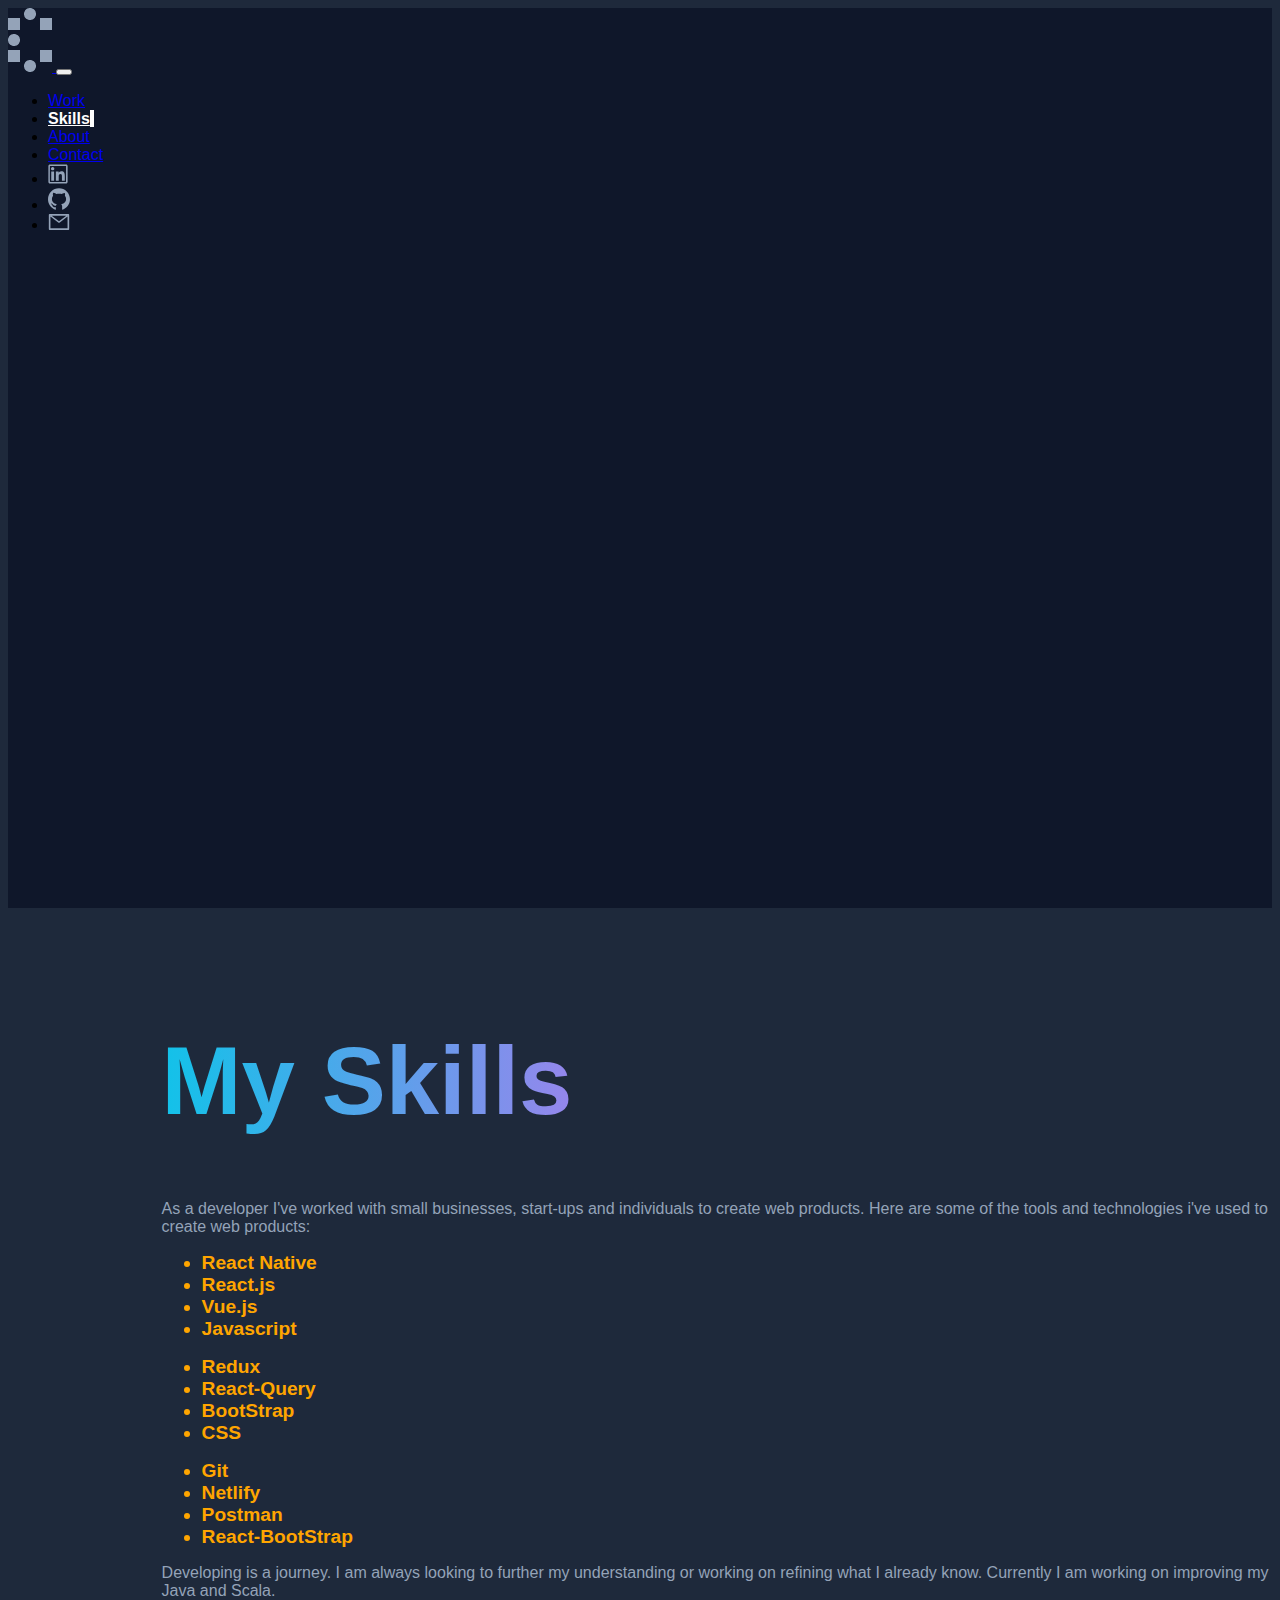
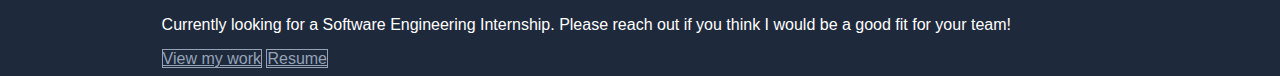
<file: pages/skills/index.html>
<!DOCTYPE html>
<html lang="en">
	<head>
		<meta charset="UTF-8" />
		<meta http-equiv="X-UA-Compatible" content="IE=edge" />
		<meta name="viewport" content="width=device-width, initial-scale=1.0" />
		<title>Cosme Boisset</title>
		<!--BootStrap CSS-->
		<link
			href="https://cdn.jsdelivr.net/npm/bootstrap@5.0.2/dist/css/bootstrap.min.css"
			rel="stylesheet"
			integrity="sha384-EVSTQN3/azprG1Anm3QDgpJLIm9Nao0Yz1ztcQTwFspd3yD65VohhpuuCOmLASjC"
			crossorigin="anonymous"
		/>
		<!--End Of BootStrap CSS-->
		<!--Custom Styles-->
		<link href="../../custom.css" rel="stylesheet" />
		<!--End of Custom Styles-->
		<!-- Global site tag (gtag.js) - Google Analytics -->
		<script
			async
			src="https://www.googletagmanager.com/gtag/js?id=G-4VP7HV1GK2"
		></script>
		<script>
			window.dataLayer = window.dataLayer || [];
			function gtag() {
				dataLayer.push(arguments);
			}
			gtag("js", new Date());

			gtag("config", "G-4VP7HV1GK2");
		</script>
	</head>
	<body class="bg-mirage">
		<!--Side Bar-->
		<div
			class="container-fluid d-flex flex-column flex-sm-column flex-md-row custom-vh-md custom-vw-md"
		>
			<nav
				class="navbar navbar-expand-md navbar-dark d-flex flex-md-column col-md-1 bg-ebony fixed-top custom-home-vh"
			>
				<a href="/" class="">
					<img
						src="/assets/logo/logo.png"
						alt="logo"
						class="img-fluid mx-3 my-2"
					/>
				</a>
				<button
					class="navbar-toggler mx-3"
					type="button"
					data-bs-toggle="collapse"
					data-bs-target="#navbarSupportedContent"
					aria-controls="navbarSupportContent"
					aria-expanded="false"
					aria-label="Toggle Navigation"
				>
					<span class="navbar-toggler-icon"> </span>
				</button>

				<div
					class="collapse navbar-collapse w-100"
					id="navbarSupportedContent"
				>
					<ul
						class="navbar-nav w-100 d-flex flex-md-column text-center text-md-center"
					>
						<li class="list-item">
							<a href="/" class="nav-link" aria-current="page"
								>Work</a
							>
						</li>
						<li class="list-item">
							<a href="/pages/skills/" class="nav-link active"
								>Skills</a
							>
						</li>
						<li class="list-item">
							<a href="/pages/about/" class="nav-link">About</a>
						</li>
						<li class="list-item pb-5">
							<a href="/pages/contact/" class="nav-link pb-5"
								>Contact</a
							>
						</li>
						<li class="list-item pt-5">
							<a
								href="https://linkedin.com/in/cosme-boisset"
								class="nav-link pt-5"
								aria-current="page"
								target="_blank"
							>
								<svg
									width="20"
									height="20"
									viewBox="0 0 26 26"
									fill="none"
									xmlns="http://www.w3.org/2000/svg"
								>
									<path
										class="sidebar-icons"
										d="M23.4906 0.5H2.50938C1.4 0.5 0.5 1.4 0.5 2.50938V23.4906C0.5 24.6 1.4 25.5 2.50938 25.5H23.4906C24.6 25.5 25.5 24.6 25.5 23.4906V2.50938C25.5 1.4 24.6 0.5 23.4906 0.5V0.5ZM23.4906 23.5C9.49688 23.4969 2.5 23.4938 2.5 23.4906C2.50313 9.49688 2.50625 2.5 2.50938 2.5C16.5031 2.50313 23.5 2.50625 23.5 2.50938C23.4969 16.5031 23.4938 23.5 23.4906 23.5ZM4.20625 9.87187H7.91562V21.8031H4.20625V9.87187ZM6.0625 8.24063C7.24688 8.24063 8.2125 7.27812 8.2125 6.09062C8.2125 5.80828 8.15689 5.52871 8.04884 5.26786C7.94079 5.00701 7.78243 4.76999 7.58278 4.57035C7.38313 4.3707 7.14612 4.21233 6.88527 4.10428C6.62442 3.99624 6.34484 3.94063 6.0625 3.94063C5.78016 3.94063 5.50058 3.99624 5.23973 4.10428C4.97888 4.21233 4.74187 4.3707 4.54222 4.57035C4.34257 4.76999 4.18421 5.00701 4.07616 5.26786C3.96811 5.52871 3.9125 5.80828 3.9125 6.09062C3.90937 7.27812 4.87188 8.24063 6.0625 8.24063ZM13.9469 15.9C13.9469 14.3437 14.2437 12.8375 16.1719 12.8375C18.0719 12.8375 18.1 14.6156 18.1 16V21.8031H21.8062V15.2594C21.8062 12.0469 21.1125 9.575 17.3594 9.575C15.5562 9.575 14.3469 10.5656 13.85 11.5031H13.8V9.87187H10.2406V21.8031H13.9469V15.9Z"
										fill="#94A3B8"
									/>
								</svg>
							</a>
						</li>
						<li class="list-item">
							<a
								href="https://github.com/Boisset-C"
								class="nav-link"
								target="_blank"
							>
								<svg
									width="22"
									height="22"
									viewBox="0 0 28 28"
									fill="none"
									xmlns="http://www.w3.org/2000/svg"
								>
									<path
										class="sidebar-icons"
										d="M13.9875 0.384279C6.25937 0.381154 0 6.6374 0 14.3593C0 20.4655 3.91562 25.6561 9.36875 27.5624C10.1031 27.7468 9.99062 27.2249 9.99062 26.8686V24.4468C5.75 24.9436 5.57812 22.1374 5.29375 21.6686C4.71875 20.6874 3.35937 20.4374 3.76562 19.9686C4.73125 19.4718 5.71562 20.0936 6.85625 21.778C7.68125 22.9999 9.29062 22.7936 10.1062 22.5905C10.2844 21.8561 10.6656 21.1999 11.1906 20.6905C6.79687 19.903 4.96562 17.2218 4.96562 14.0343C4.96562 12.4874 5.475 11.0655 6.475 9.91865C5.8375 8.02803 6.53437 6.40928 6.62812 6.16865C8.44375 6.00615 10.3312 7.46865 10.4781 7.58428C11.5094 7.30615 12.6875 7.15928 14.0062 7.15928C15.3312 7.15928 16.5125 7.3124 17.5531 7.59365C17.9062 7.3249 19.6562 6.06865 21.3437 6.22178C21.4344 6.4624 22.1156 8.04365 21.5156 9.90928C22.5281 11.0593 23.0437 12.4936 23.0437 14.0436C23.0437 17.2374 21.2 19.9218 16.7937 20.6968C17.1712 21.0679 17.4708 21.5106 17.6752 21.9988C17.8797 22.4871 17.9848 23.0112 17.9844 23.5405V27.0561C18.0094 27.3374 17.9844 27.6155 18.4531 27.6155C23.9875 25.7499 27.9719 20.5218 27.9719 14.3624C27.9719 6.6374 21.7094 0.384279 13.9875 0.384279Z"
										fill="#94A3B8"
									/>
								</svg>
							</a>
						</li>
						<li class="list-item">
							<a href="/pages/contact/" class="nav-link">
								<svg
									width="22"
									height="16"
									viewBox="0 0 28 22"
									fill="none"
									xmlns="http://www.w3.org/2000/svg"
								>
									<path
										class="sidebar-icons"
										d="M27 0H1C0.446875 0 0 0.446875 0 1V21C0 21.5531 0.446875 22 1 22H27C27.5531 22 28 21.5531 28 21V1C28 0.446875 27.5531 0 27 0ZM25.75 3.4625V19.75H2.25V3.4625L1.3875 2.79063L2.61562 1.2125L3.95312 2.25313H24.05L25.3875 1.2125L26.6156 2.79063L25.75 3.4625V3.4625ZM24.05 2.25L14 10.0625L3.95 2.25L2.6125 1.20937L1.38438 2.7875L2.24687 3.45938L12.9219 11.7594C13.2289 11.9979 13.6066 12.1273 13.9953 12.1273C14.3841 12.1273 14.7618 11.9979 15.0688 11.7594L25.75 3.4625L26.6125 2.79063L25.3844 1.2125L24.05 2.25Z"
										fill="#94A3B8"
									/>
								</svg>
							</a>
						</li>
					</ul>
				</div>
			</nav>
			<!--End of Side Bar-->
			<!--Content-->
			<div class="row custom-left-margin custom-home-margin">
				<div class="col-md-10 align-self-center">
					<h1 class="custom-header px-3 py-3">My Skills</h1>
					<p class="color-gullgray px-3">
						As a developer I've worked with small businesses,
						start-ups and individuals to create web products. Here
						are some of the tools and technologies i've used to
						create web products:
					</p>

					<ul class="list-group list-group-horizontal-sm skills-list">
						<li class="list-group-item skill-item">React Native</li>
						<li class="list-group-item skill-item">React.js</li>
						<li class="list-group-item skill-item">Vue.js</li>
						<li class="list-group-item skill-item">Javascript</li>
					</ul>
					<ul class="list-group list-group-horizontal-sm skills-list">
						<li class="list-group-item skill-item">Redux</li>
						<li class="list-group-item skill-item">React-Query</li>
						<li class="list-group-item skill-item">BootStrap</li>
						<li class="list-group-item skill-item">CSS</li>
					</ul>
					<ul class="list-group list-group-horizontal-md skills-list">
						<li class="list-group-item skill-item">Git</li>
						<li class="list-group-item skill-item">Netlify</li>
						<li class="list-group-item skill-item">Postman</li>
						<li class="list-group-item skill-item">
							React-BootStrap
						</li>
					</ul>

					<p class="color-gullgray px-3 py-3">
						Developing is a journey. I am always looking to further
						my understanding or working on refining what I already
						know. Currently I am working on improving my Java and
						Scala.
					</p>
					<p class="color-white fw-bold px-3 pb-3">
						Currently looking for a Software Engineering Internship.
						Please reach out if you think I would be a good fit for
						your team!
					</p>
					<a
						href="/../index.html#portfolio"
						class="btn about-btn-custom mx-3 mb-3"
						>View my work</a
					>
					<a
						href="/assets/resume/cosme-resume.pdf"
						class="btn about-btn-custom mx-3 mb-3"
						target="_blank"
						>Resume</a
					>
				</div>
			</div>
			<!--End of Content-->
		</div>

		<!--BootStrap JS-->
		<script
			src="https://cdn.jsdelivr.net/npm/bootstrap@5.0.2/dist/js/bootstrap.bundle.min.js"
			integrity="sha384-MrcW6ZMFYlzcLA8Nl+NtUVF0sA7MsXsP1UyJoMp4YLEuNSfAP+JcXn/tWtIaxVXM"
			crossorigin="anonymous"
		></script>
		<!--End of BootStrap JS-->
	</body>
</html>
</file>
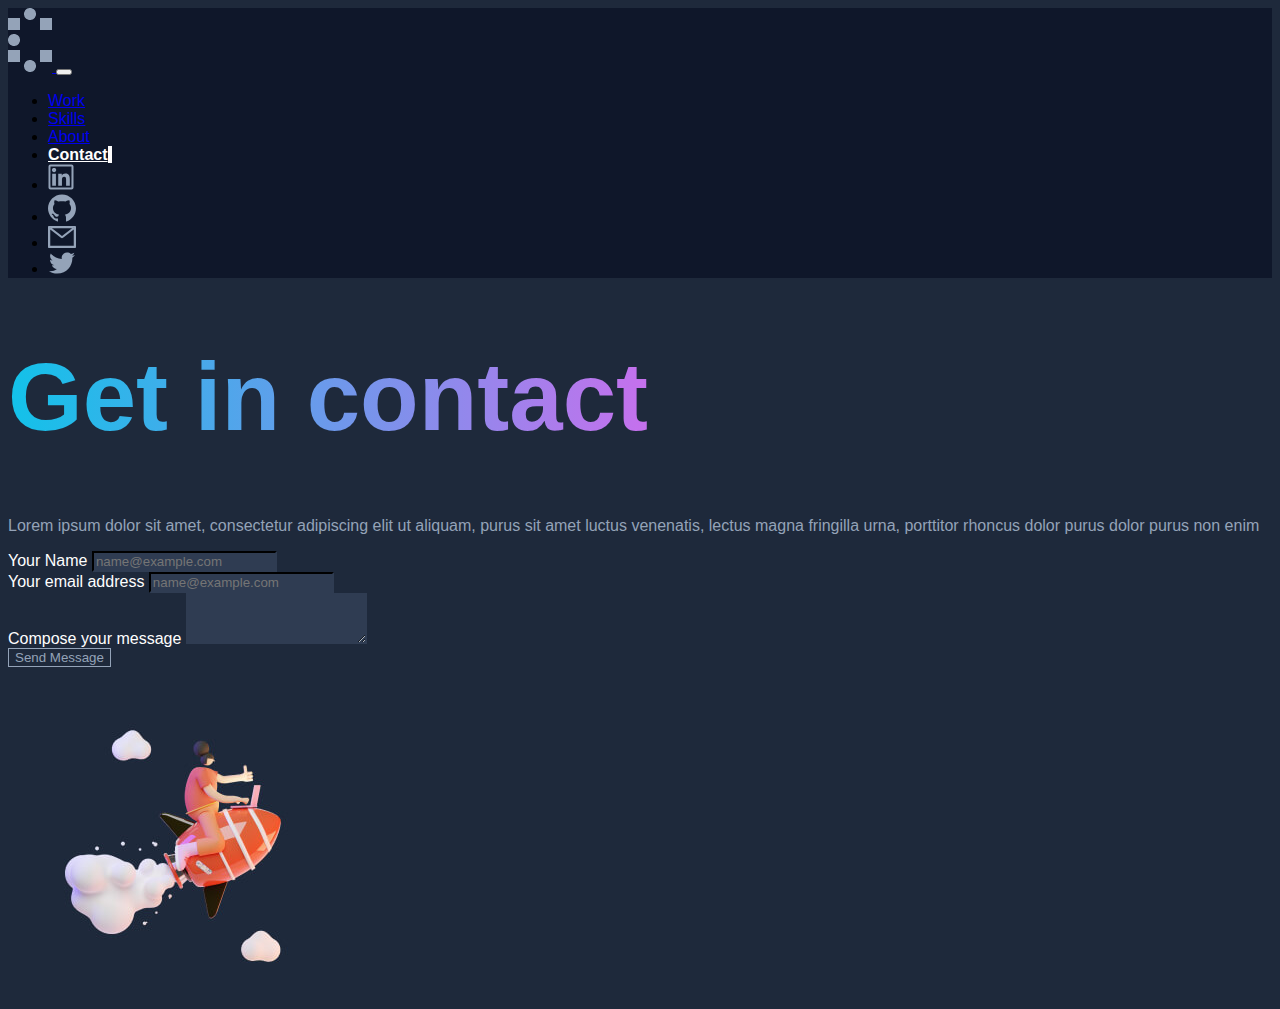
<file: pages/contact.html>
<!DOCTYPE html>
<html lang="en">
  <head>
    <meta charset="UTF-8" />
    <meta http-equiv="X-UA-Compatible" content="IE=edge" />
    <meta name="viewport" content="width=device-width, initial-scale=1.0" />
    <title>Cosme Boisset</title>
    <!--BootStrap CSS-->
    <link
      href="https://cdn.jsdelivr.net/npm/bootstrap@5.0.2/dist/css/bootstrap.min.css"
      rel="stylesheet"
      integrity="sha384-EVSTQN3/azprG1Anm3QDgpJLIm9Nao0Yz1ztcQTwFspd3yD65VohhpuuCOmLASjC"
      crossorigin="anonymous"
    />
    <!--End Of BootStrap CSS-->
    <!--Custom Styles-->
    <link href="../custom.css" rel="stylesheet" />
    <!--End of Custom Styles-->
  </head>
  <body class="bg-mirage">
    <!--Side Bar-->
    <div
      class="container-fluid d-flex flex-column flex-sm-column flex-md-row sticky-top custom-vh-md custom-vw-md"
    >
      <nav
        class="navbar navbar-expand-md navbar-dark d-flex flex-md-column col-md-1 bg-ebony"
      >
        <a href="/" class="">
          <img
            src="/assets/logo/logo.png"
            alt="logo"
            class="img-fluid mx-3 my-2"
          />
        </a>
        <button
          class="navbar-toggler mx-3"
          type="button"
          data-bs-toggle="collapse"
          data-bs-target="#navbarSupportedContent"
          aria-controls="navbarSupportContent"
          aria-expanded="false"
          aria-label="Toggle Navigation"
        >
          <span class="navbar-toggler-icon"> </span>
        </button>

        <div class="collapse navbar-collapse w-100" id="navbarSupportedContent">
          <ul
            class="navbar-nav w-100 d-flex flex-md-column text-center text-md-center"
          >
            <li class="list-item">
              <a href="/" class="nav-link" aria-current="page">Work</a>
            </li>
            <li class="list-item">
              <a href="/pages/skills.html" class="nav-link">Skills</a>
            </li>
            <li class="list-item">
              <a href="/pages/about.html" class="nav-link">About</a>
            </li>
            <li class="list-item pb-5">
              <a href="/pages/contact.html" class="nav-link mb-5 active">Contact</a>
            </li>
            <li class="list-item pt-5">
              <a href="/" class="nav-link pt-5" aria-current="page"></a>
                <svg
              
                  width="26"
                  height="26"
                  viewBox="0 0 26 26"
                  fill="none"
                  xmlns="http://www.w3.org/2000/svg"
                >
                  <path
                    class="sidebar-icons"
                    d="M23.4906 0.5H2.50938C1.4 0.5 0.5 1.4 0.5 2.50938V23.4906C0.5 24.6 1.4 25.5 2.50938 25.5H23.4906C24.6 25.5 25.5 24.6 25.5 23.4906V2.50938C25.5 1.4 24.6 0.5 23.4906 0.5V0.5ZM23.4906 23.5C9.49688 23.4969 2.5 23.4938 2.5 23.4906C2.50313 9.49688 2.50625 2.5 2.50938 2.5C16.5031 2.50313 23.5 2.50625 23.5 2.50938C23.4969 16.5031 23.4938 23.5 23.4906 23.5ZM4.20625 9.87187H7.91562V21.8031H4.20625V9.87187ZM6.0625 8.24063C7.24688 8.24063 8.2125 7.27812 8.2125 6.09062C8.2125 5.80828 8.15689 5.52871 8.04884 5.26786C7.94079 5.00701 7.78243 4.76999 7.58278 4.57035C7.38313 4.3707 7.14612 4.21233 6.88527 4.10428C6.62442 3.99624 6.34484 3.94063 6.0625 3.94063C5.78016 3.94063 5.50058 3.99624 5.23973 4.10428C4.97888 4.21233 4.74187 4.3707 4.54222 4.57035C4.34257 4.76999 4.18421 5.00701 4.07616 5.26786C3.96811 5.52871 3.9125 5.80828 3.9125 6.09062C3.90937 7.27812 4.87188 8.24063 6.0625 8.24063ZM13.9469 15.9C13.9469 14.3437 14.2437 12.8375 16.1719 12.8375C18.0719 12.8375 18.1 14.6156 18.1 16V21.8031H21.8062V15.2594C21.8062 12.0469 21.1125 9.575 17.3594 9.575C15.5562 9.575 14.3469 10.5656 13.85 11.5031H13.8V9.87187H10.2406V21.8031H13.9469V15.9Z"
                    fill="#94A3B8"
                  />
                </svg>
              </a>
            </li>
            <li class="list-item">
              <a href="/" class="nav-link">
                <svg width="28" height="28" viewBox="0 0 28 28" fill="none" xmlns="http://www.w3.org/2000/svg">
                  <path class="sidebar-icons" d="M13.9875 0.384279C6.25937 0.381154 0 6.6374 0 14.3593C0 20.4655 3.91562 25.6561 9.36875 27.5624C10.1031 27.7468 9.99062 27.2249 9.99062 26.8686V24.4468C5.75 24.9436 5.57812 22.1374 5.29375 21.6686C4.71875 20.6874 3.35937 20.4374 3.76562 19.9686C4.73125 19.4718 5.71562 20.0936 6.85625 21.778C7.68125 22.9999 9.29062 22.7936 10.1062 22.5905C10.2844 21.8561 10.6656 21.1999 11.1906 20.6905C6.79687 19.903 4.96562 17.2218 4.96562 14.0343C4.96562 12.4874 5.475 11.0655 6.475 9.91865C5.8375 8.02803 6.53437 6.40928 6.62812 6.16865C8.44375 6.00615 10.3312 7.46865 10.4781 7.58428C11.5094 7.30615 12.6875 7.15928 14.0062 7.15928C15.3312 7.15928 16.5125 7.3124 17.5531 7.59365C17.9062 7.3249 19.6562 6.06865 21.3437 6.22178C21.4344 6.4624 22.1156 8.04365 21.5156 9.90928C22.5281 11.0593 23.0437 12.4936 23.0437 14.0436C23.0437 17.2374 21.2 19.9218 16.7937 20.6968C17.1712 21.0679 17.4708 21.5106 17.6752 21.9988C17.8797 22.4871 17.9848 23.0112 17.9844 23.5405V27.0561C18.0094 27.3374 17.9844 27.6155 18.4531 27.6155C23.9875 25.7499 27.9719 20.5218 27.9719 14.3624C27.9719 6.6374 21.7094 0.384279 13.9875 0.384279Z" fill="#94A3B8"/>
                </svg>  
              </a>
            </li>
            <li class="list-item">
              <a href="/" class="nav-link">
                <svg  width="28" height="22" viewBox="0 0 28 22" fill="none" xmlns="http://www.w3.org/2000/svg">
                  <path class="sidebar-icons" d="M27 0H1C0.446875 0 0 0.446875 0 1V21C0 21.5531 0.446875 22 1 22H27C27.5531 22 28 21.5531 28 21V1C28 0.446875 27.5531 0 27 0ZM25.75 3.4625V19.75H2.25V3.4625L1.3875 2.79063L2.61562 1.2125L3.95312 2.25313H24.05L25.3875 1.2125L26.6156 2.79063L25.75 3.4625V3.4625ZM24.05 2.25L14 10.0625L3.95 2.25L2.6125 1.20937L1.38438 2.7875L2.24687 3.45938L12.9219 11.7594C13.2289 11.9979 13.6066 12.1273 13.9953 12.1273C14.3841 12.1273 14.7618 11.9979 15.0688 11.7594L25.75 3.4625L26.6125 2.79063L25.3844 1.2125L24.05 2.25Z" fill="#94A3B8"/>
                  </svg>                   
              </a>
            </li>
            <li class="list-item">
              <a href="/" class="nav-link"
                >
                <svg width="27" height="22" viewBox="0 0 27 22" fill="none" xmlns="http://www.w3.org/2000/svg">
                  <path class="sidebar-icons" d="M27.0002 2.94689C26.0439 3.35939 25.0033 3.65626 23.9314 3.77189C25.0443 3.11075 25.8777 2.06626 26.2752 0.834388C25.2309 1.4556 24.0869 1.89121 22.8939 2.12189C22.3953 1.58885 21.7923 1.1642 21.1224 0.874411C20.4525 0.584623 19.7301 0.435901 19.0002 0.437513C16.0471 0.437513 13.6721 2.83126 13.6721 5.76876C13.6721 6.18127 13.7221 6.59377 13.8033 6.99064C9.38144 6.75939 5.43769 4.64689 2.81582 1.41251C2.33809 2.2285 2.08774 3.15759 2.09082 4.10314C2.09082 5.95314 3.03144 7.58439 4.46582 8.54377C3.62052 8.51048 2.79502 8.27814 2.05645 7.86564V7.93127C2.05645 10.5219 3.88769 12.6688 6.32832 13.1625C5.87006 13.2816 5.39865 13.3424 4.92519 13.3438C4.57832 13.3438 4.25019 13.3094 3.91894 13.2625C4.59394 15.375 6.55957 16.9094 8.90019 16.9594C7.06894 18.3938 4.77519 19.2375 2.28457 19.2375C1.8377 19.2375 1.4252 19.2219 0.99707 19.1719C3.35957 20.6875 6.16269 21.5625 9.18144 21.5625C18.9814 21.5625 24.3439 13.4438 24.3439 6.39689C24.3439 6.16564 24.3439 5.93439 24.3283 5.70314C25.3658 4.94376 26.2752 4.00314 27.0002 2.94689Z" fill="#94A3B8"/>
                  </svg>
                  
              </a>
            </li>
          </ul>
        </div>
      </nav>
      <!--End of Side Bar-->
      <div class="col-md-6 align-self-center ms-3 ms-md-5">
        <h1 class="custom-header my-4">Get in contact</h1>
        <p class="color-gullgray mx-3 mb-5">Lorem ipsum dolor sit amet, consectetur adipiscing elit ut aliquam, purus sit amet luctus venenatis, lectus magna fringilla urna, porttitor rhoncus dolor purus dolor purus non enim</p>
        <!--Form-->
        <form>
          <div class="mb-3 mx-3">
            <label for="FormControlInput1" class="form-label color-white">Your Name</label>
            <input type="email" class="form-control bg-charcoal input-bg" id="FormControlInput1" placeholder="name@example.com">
          </div>
          <div class="mb-3 mx-3">
            <label for="FormControlInput1" class="form-label color-white">Your email address</label>
            <input type="email" class="form-control bg-charcoal input-bg" id="FormControlInput1" placeholder="name@example.com">
          </div>
          <div class="mb-3 mx-3">
            <label for="FormControlTextarea1" class="form-label color-white">Compose your message</label>
            <textarea class="form-control bg-charcoal input-bg" id="FormControlTextarea1" rows="3"></textarea>
          </div>
          <button type="submit" class="btn about-btn-custom mx-3 mb-3">Send Message</a>
        </form>
        <!--End of Form-->
      </div>
      <div class="col-md-4 align-self-center">
        <img src="/assets/contact-images/contact_rocketman.jpg" />
      </div>
    </div>

    <!--BootStrap JS-->
    <script
      src="https://cdn.jsdelivr.net/npm/bootstrap@5.0.2/dist/js/bootstrap.bundle.min.js"
      integrity="sha384-MrcW6ZMFYlzcLA8Nl+NtUVF0sA7MsXsP1UyJoMp4YLEuNSfAP+JcXn/tWtIaxVXM"
      crossorigin="anonymous"
    ></script>
    <!--End of BootStrap JS-->
  </body>
</html>
</file>
<file: custom.css>
/* Global Styles */
* {
  font-family: "Roboto", sans-serif;
  box-sizing: border-box;
}

.row {
  margin-right: 0rem !important;
}
input[type="text"] {
  color: #94a3b8;
}

input[type="text"]:focus {
  color: #94a3b8;
}

input[type="email"] {
  color: #94a3b8;
}

input[type="email"]:focus {
  color: #94a3b8;
}

input[type="email"] {
  color: #94a3b8;
}

input[type="email"]:focus {
  color: #94a3b8;
}

/* color palette */
.color-ebony {
  color: #0f172a;
}

.color-gullgray {
  color: #94a3b8;
}

.color-mirage {
  color: #1e293b;
}

.color-white {
  color: #fefefe;
}

.color-charcoal {
  color: #2f3c52;
}

.color-header-gradient {
  background: linear-gradient(90deg, #12c2e9 0%, #c471ed 50%, #f64f59 100%);
}

/* common styles */
.custom-subheader {
  font-size: 3rem;
  font-weight: bold;
  background-image: linear-gradient(
    90deg,
    #12c2e9 0%,
    #c471ed 50%,
    #f64f59 100%
  );
  background-size: 100%;
  background-clip: text;
  -webkit-background-clip: text;
  -moz-background-clip: text;
  -webkit-text-fill-color: transparent;
  -moz-text-fill-color: transparent;
}

@media (max-width: 576px) {
  .custom-subheader {
    font-size: 2rem;
  }
}

.custom-home-margin {
  margin-top: 7.375rem;
  margin-left: initial;
}

@media (min-width: 576px) {
  .custom-home-margin {
    margin-top: 7.375rem;
    margin-left: 12vw;
  }
}

@media (min-width: 768px) {
  .custom-home-vh {
    height: 100vh;
  }
}

/* background color palette */
.bg-ebony {
  background-color: #0f172a;
}

.bg-gullgray {
  background-color: #94a3b8;
}

.bg-mirage {
  background-color: #1e293b;
}

.bg-white {
  background-color: #fefefe;
}

.bg-charcoal {
  background-color: #2f3c52;
}

.bg-header-gradient {
  background: linear-gradient(90deg, #12c2e9 0%, #c471ed 50%, #f64f59 100%);
}

/*container-fluid styles */
.container-fluid {
  padding-left: initial;
  padding-right: initial;
}

/* Sidebar Styles */

/*mobile side view sidebar*/
@media (max-height: 430px) {
  .custom-vw-md {
    height: 100%;
  }
}

.nav-link:hover {
  font-weight: bold;
  color: #29b2d9 !important;
}

.sidebar-icons:hover {
  fill: #29b2d9 !important;
}

.navbar-dark .navbar-nav .nav-link.active,
.navbar-dark .navbar-nav .show > .nav-link {
  border-right: 4px solid;
  font-weight: bold;
  color: #fefefe !important;
  border-color: #fefefe;
}

@media (max-width: 576px) {
  .navbar-dark .navbar-nav .nav-link.active,
  .navbar-dark .navbar-nav .show > .nav-link {
    border-right: initial;
    color: #fefefe;
    border-color: #fefefe;
  }
}

/*Home Page Styles*/
.keyword-btn {
  border: 1px solid #fefefe;
  box-sizing: border-box;
  border-radius: 33px;
}

.keyword-btn:hover {
  color: #fefefe;
  box-sizing: border-box;
  border-radius: 33px;
  font-weight: bold;
}

.dog {
  animation: floatingDog 5s ease-in-out infinite;
}

@keyframes floatingDog {
  0%,
  100% {
    transform: translateY(0);
  }

  50% {
    transform: translateY(-40px);
  }
}

/*End of Home Page Styles*/

/*Contact Page Styles */
.custom-header {
  font-size: 6rem;
  font-weight: bold;
  background-image: linear-gradient(
    90deg,
    #12c2e9 0%,
    #c471ed 50%,
    #f64f59 100%
  );
  background-size: 100%;
  background-clip: text;
  -webkit-background-clip: text;
  -moz-background-clip: text;
  -webkit-text-fill-color: transparent;
  -moz-text-fill-color: transparent;
}

@media (max-width: 576px) {
  .custom-header {
    font-size: 4rem;
  }
}

.input-bg {
  border-color: #2f3c52;
}

.input-bg:focus {
  background-color: #2f3c52;
  outline: 1px solid #2f3c52 !important;
  border-color: #2f3c52;
}

.contact-btn-custom {
  color: #94a3b8;
  background-color: transparent;
  border: #94a3b8 solid 1px;
}

.contact-btn-custom:hover {
  color: #94a3b8;
  background-color: transparent;
  border: #94a3b8 solid 2px;
  font-weight: bold;
}

/* End of Contact Page */

/* About Page Styles */
.about-btn-custom {
  color: #94a3b8;
  background-color: transparent;
  border: #94a3b8 solid 1px;
}

.about-btn-custom:hover {
  color: #94a3b8;
  background-color: transparent;
  border: #94a3b8 solid 1px;
  font-weight: bold;
}

@media (min-width: 576px) {
  .custom-left-margin {
    margin-left: 12vw;
  }
}

#chess {
  text-decoration: none;
  background-color: transparent;
  color: orange;
  border: none;
  font-size: larger;
}

#chess:hover {
  text-decoration: none;
  background-color: transparent;
  color: orange;
  font-weight: bold;
  border: none;
  font-size: larger;
}

/*portfolio gallery styles */
.btn-keyword {
  color: #fefefe;
  border: 1px solid #ffffff;
  box-sizing: border-box;
  border-radius: 33px;
}

.btn-keyword:hover {
  color: #12c2e9;
  border: 1px solid #12c2e9;
  box-sizing: border-box;
  border-radius: 33px;
}

button.btn.btn-keyword:active {
  color: #12c2e9;
  border: 1px solid #12c2e9;
  box-sizing: border-box;
  border-radius: 33px;
}

.project-images:hover {
  transform: scale(103%);
  background-color: #fefefe;
  opacity: 0.8;
}

/* Skills Page */
.skills-list {
  background-color: transparent;
  border: none;
}

.skill-item {
  background-color: transparent;
  color: orange;
  border: none;
  font-weight: bold;
  font-size: larger;
}
/*End of Skills Page */
</file>
